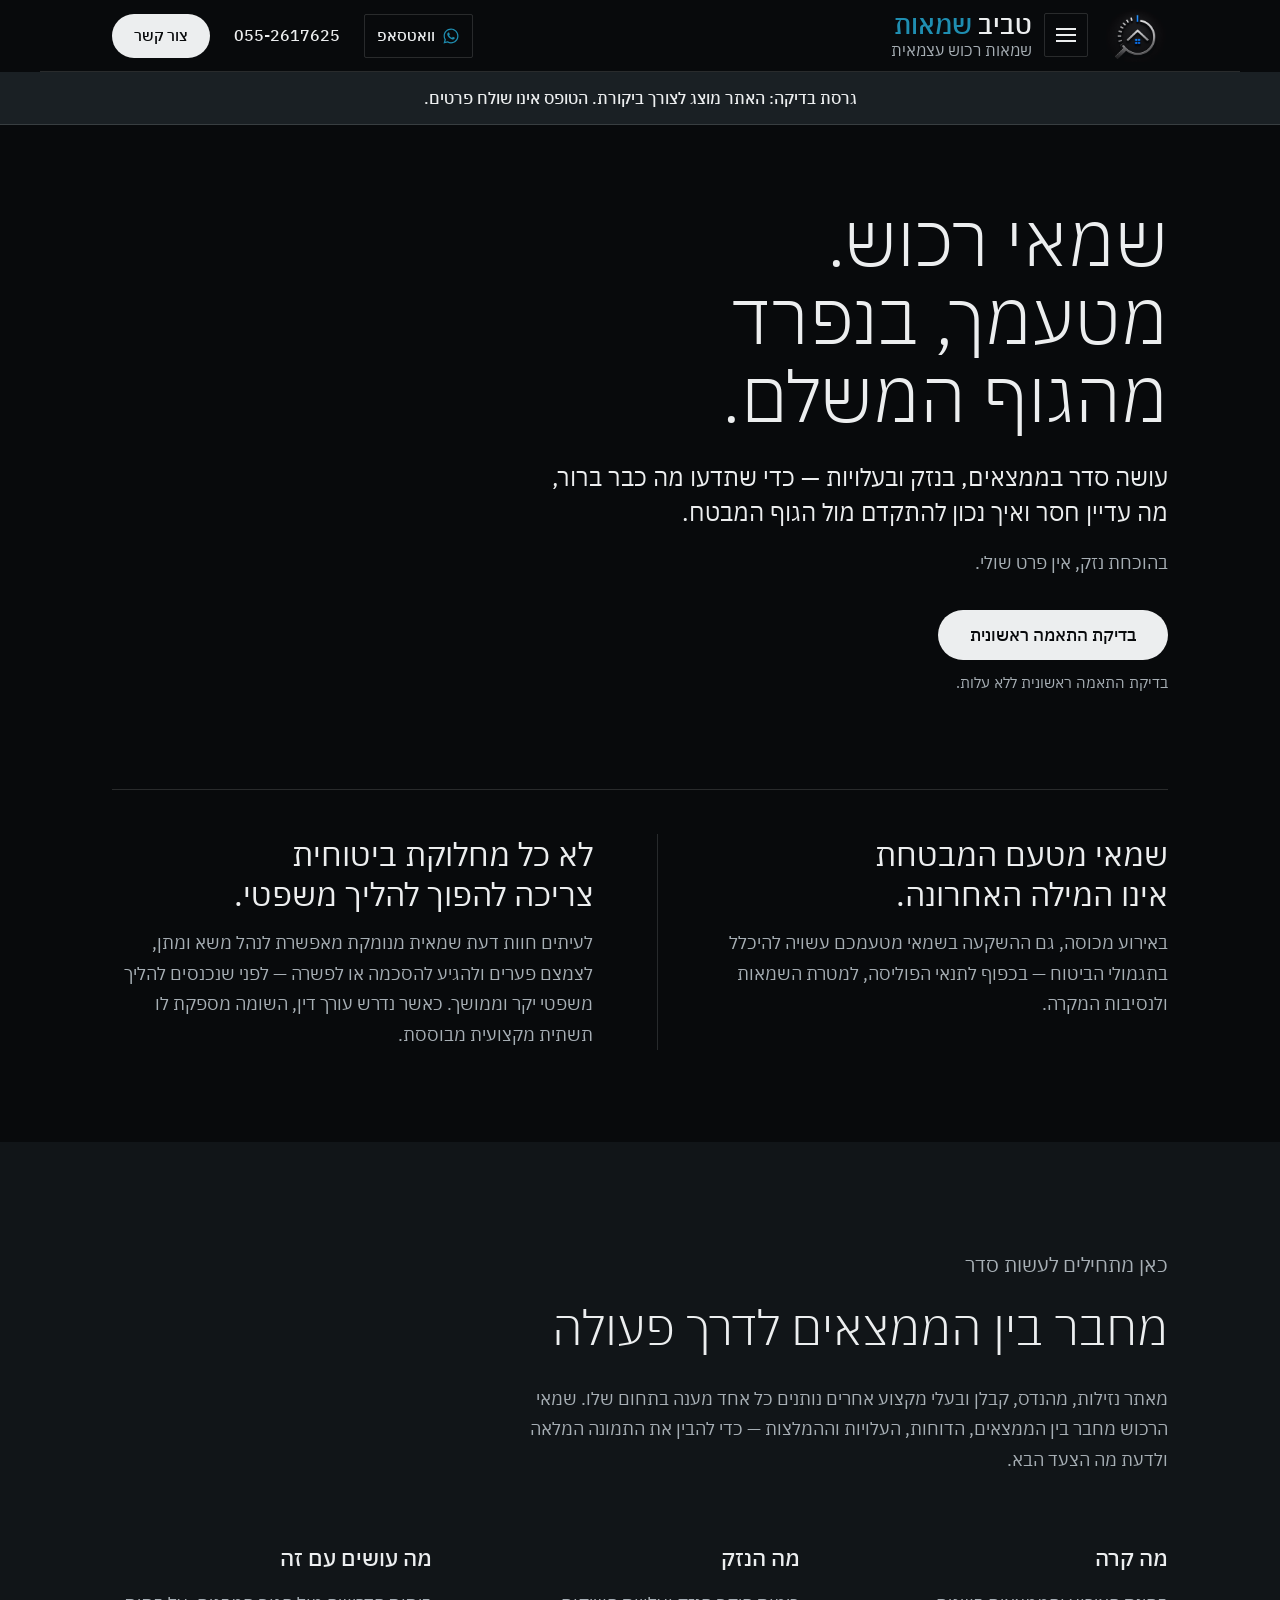
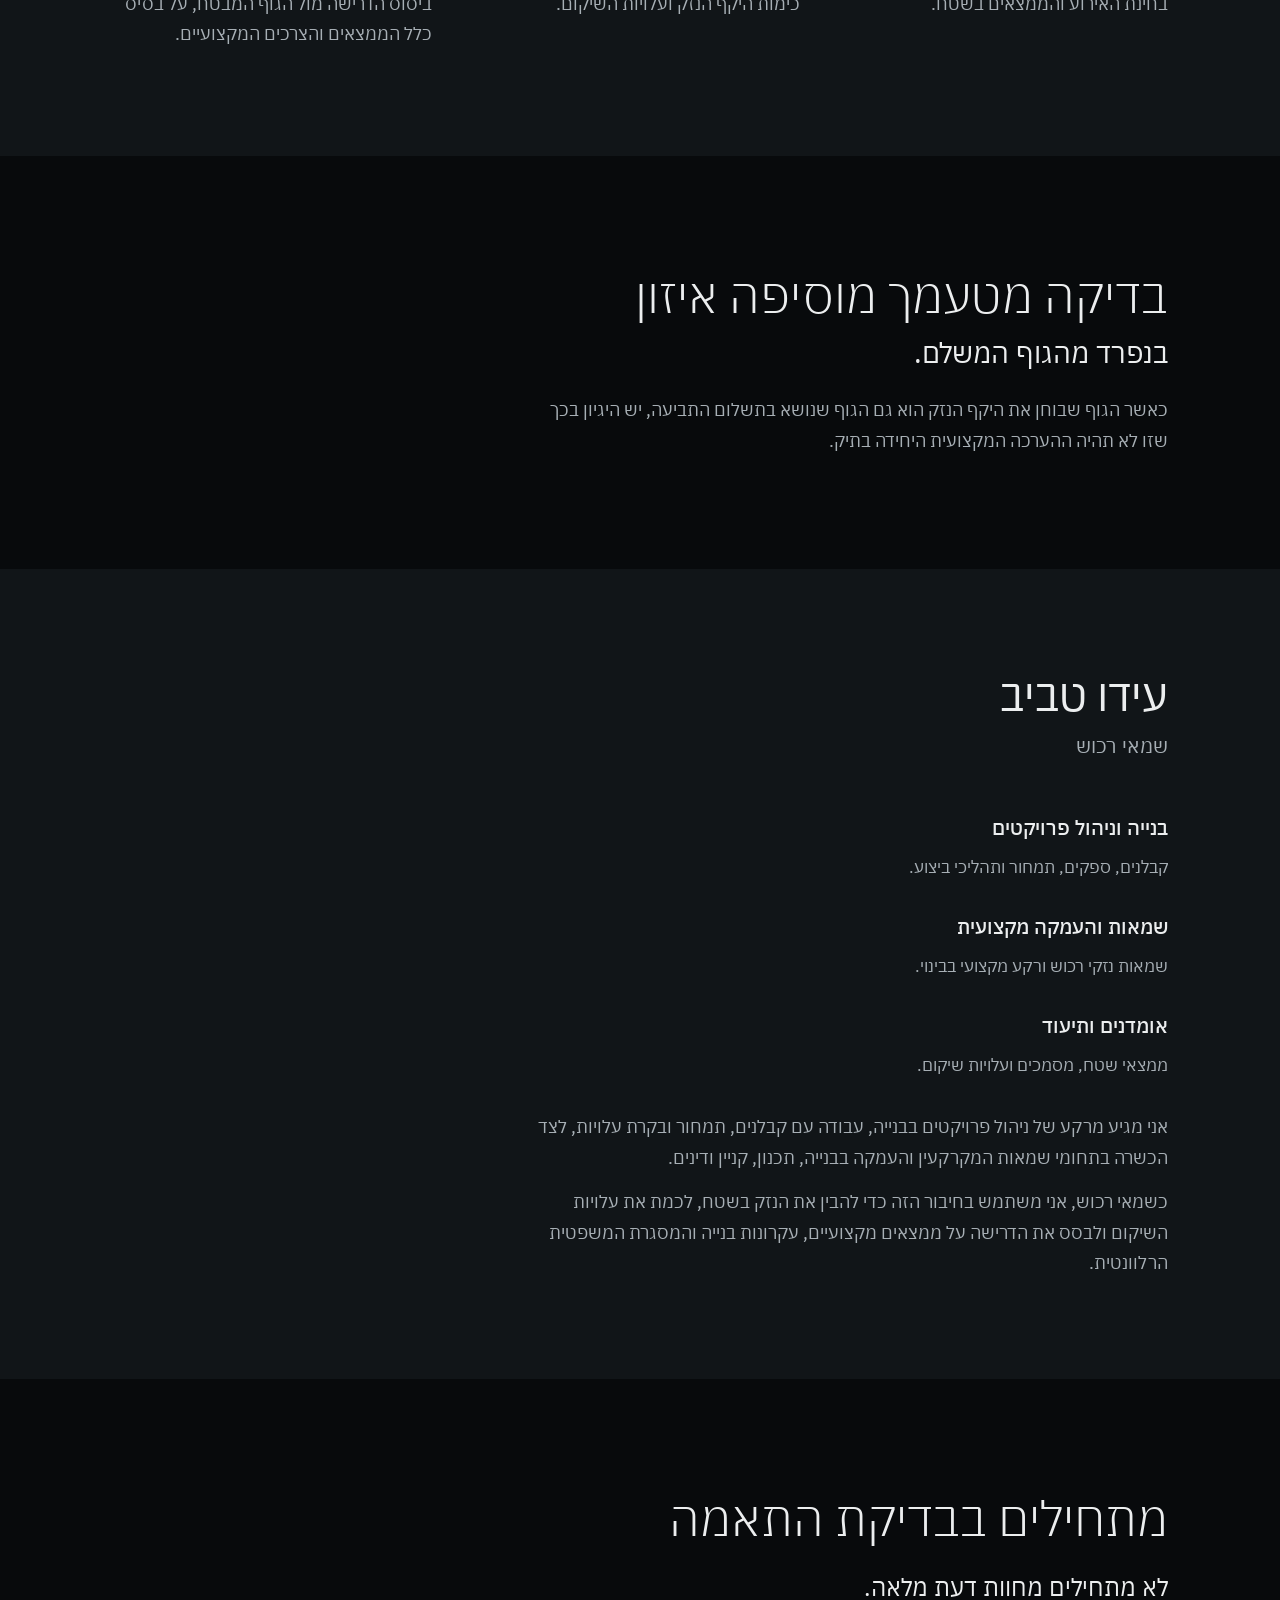
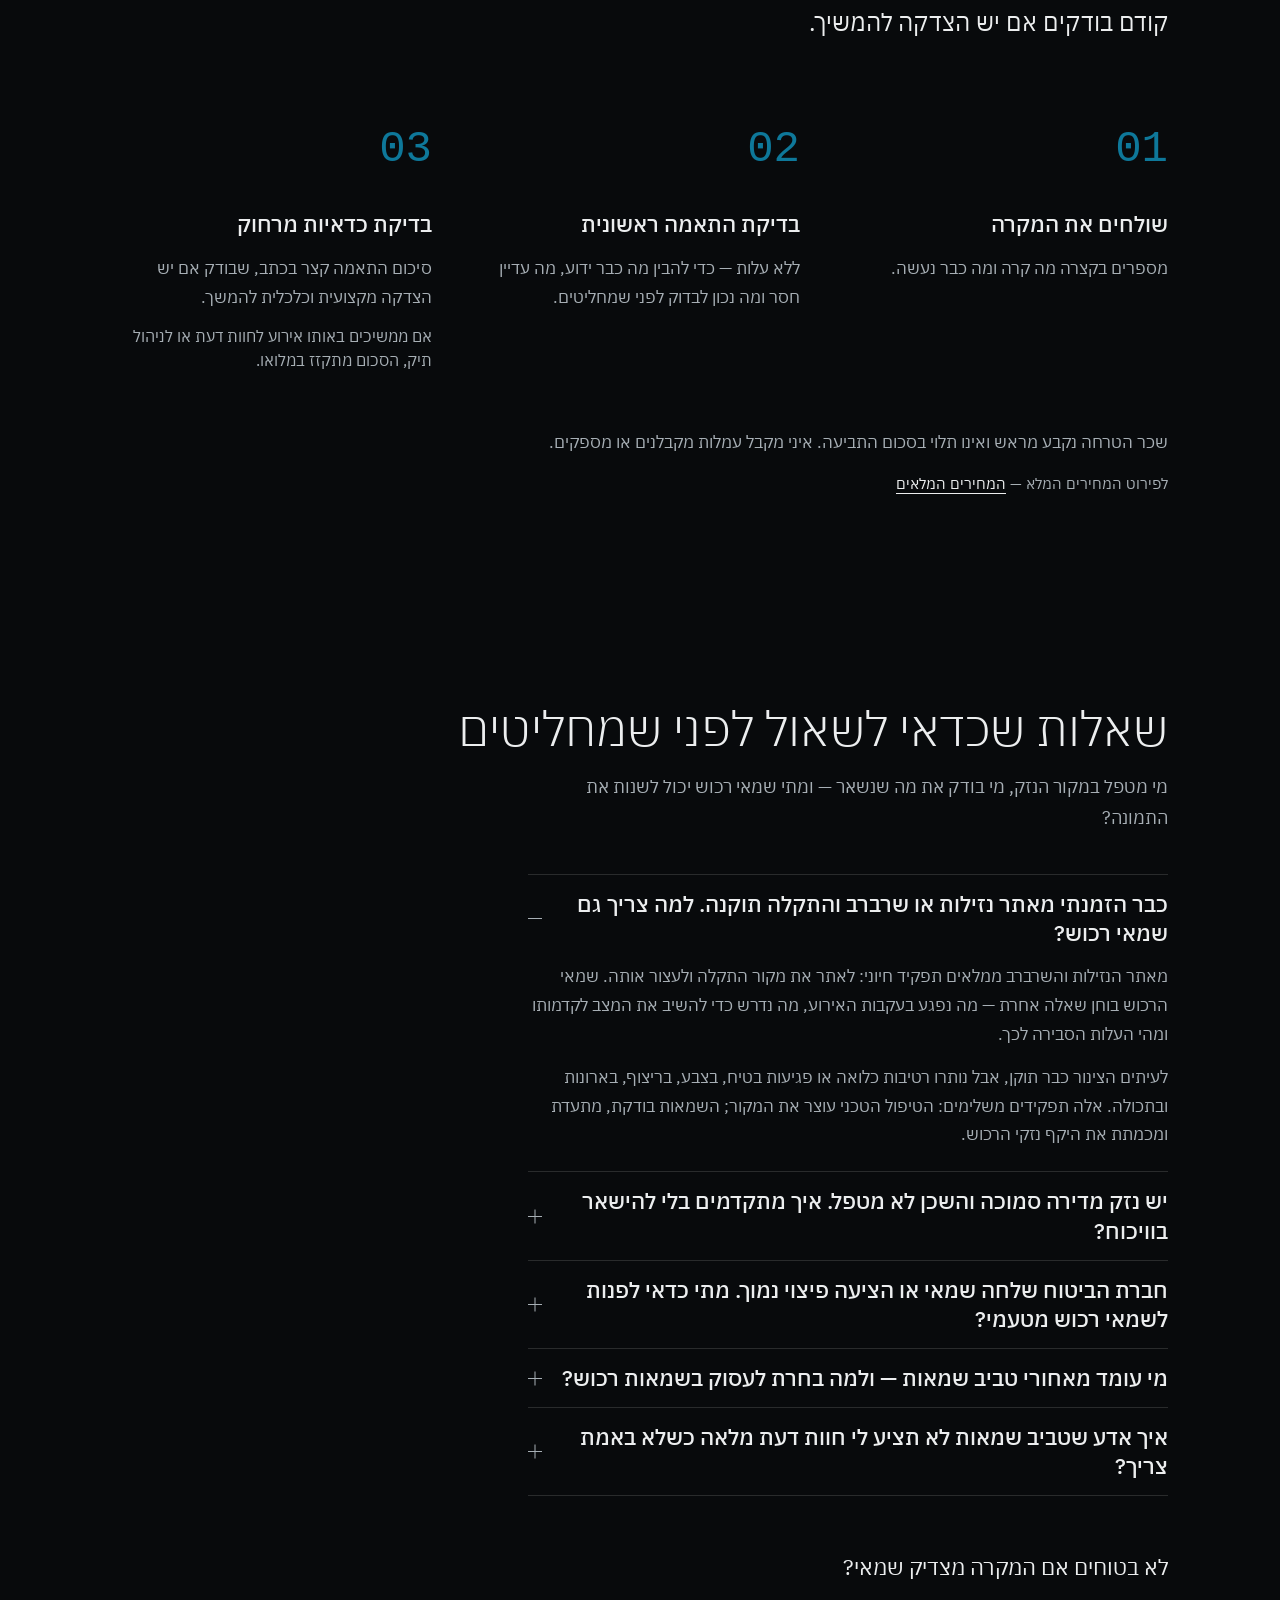
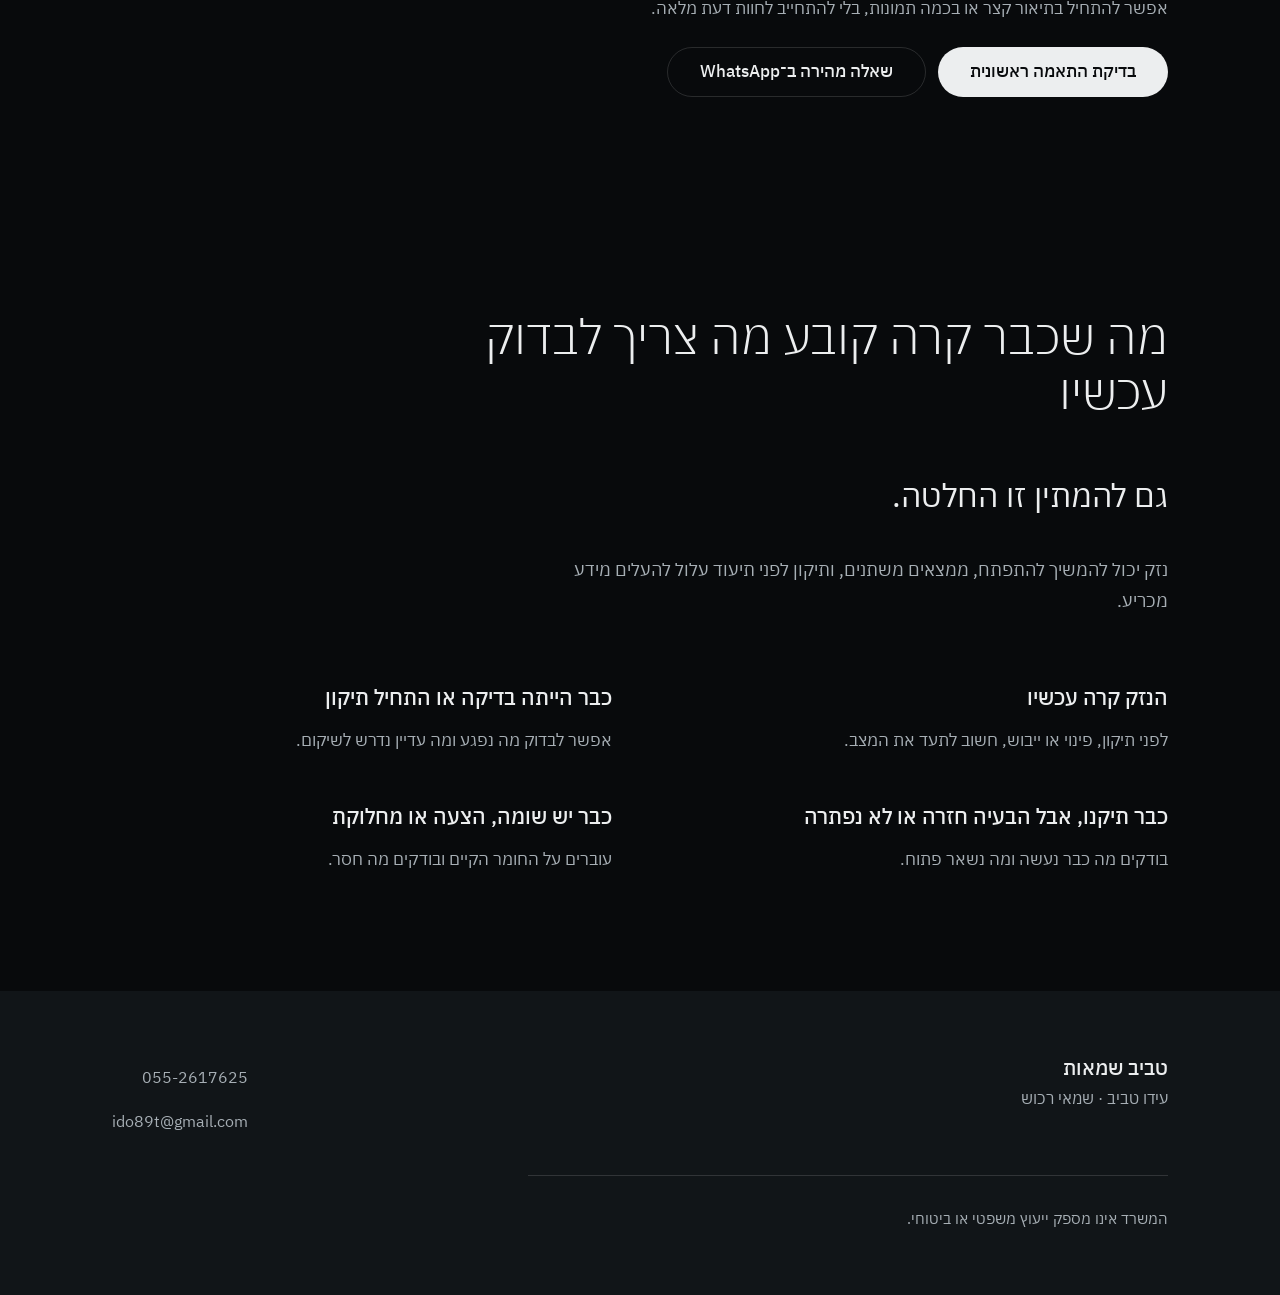
<file: index.html>
<!doctype html>
<html lang="he" dir="rtl">
<head>
  <meta charset="UTF-8">
  <meta name="viewport" content="width=device-width, initial-scale=1.0">
  <meta name="robots" content="noindex, nofollow">
  <title>טביב שמאות — עידו טביב, שמאי רכוש</title>
  <meta name="description" content="שמאי רכוש עצמאי מטעמכם, שעושה סדר בממצאים, בנזק ובעלויות ומסייע להבין מה חסר ומה הצעד הבא. בדיקת התאמה ראשונית ללא עלות.">
  <meta property="og:type" content="website">
  <meta property="og:locale" content="he_IL">
  <meta property="og:site_name" content="טביב שמאות">
  <meta property="og:title" content="טביב שמאות — עידו טביב, שמאי רכוש">
  <meta property="og:description" content="שמאי רכוש עצמאי מטעמכם, שעושה סדר בממצאים, בנזק ובעלויות ומסייע להבין מה חסר ומה הצעד הבא. בדיקת התאמה ראשונית ללא עלות.">
  <meta name="twitter:card" content="summary">

  <link rel="icon" type="image/svg+xml" href="assets/brand/favicon.svg">
  <link rel="icon" type="image/png" sizes="32x32" href="assets/brand/favicon-32.png">
  <link rel="apple-touch-icon" href="assets/brand/apple-touch-icon.png">


  <link rel="preload" href="assets/fonts/IBMPlexSansHebrew-Light.woff2" as="font" type="font/woff2" crossorigin>
  <link rel="preload" href="assets/fonts/IBMPlexSansHebrew-Regular.woff2" as="font" type="font/woff2" crossorigin>
  <link rel="preload" href="assets/fonts/IBMPlexSansHebrew-Medium.woff2" as="font" type="font/woff2" crossorigin>

  <link rel="stylesheet" href="assets/css/tokens.css">
  <link rel="stylesheet" href="assets/css/base.css">
  <link rel="stylesheet" href="assets/css/components.css">
  <link rel="stylesheet" href="assets/css/nav.css">
  <link rel="stylesheet" href="assets/css/s1-hero.css">
  <link rel="stylesheet" href="assets/css/reassure.css">
  <link rel="stylesheet" href="assets/css/s2-role.css">
  <link rel="stylesheet" href="assets/css/s3-independent.css">
  <link rel="stylesheet" href="assets/css/s4-about.css">
  <link rel="stylesheet" href="assets/css/s5-process.css">
  <link rel="stylesheet" href="assets/css/s6-urgency.css">
  <link rel="stylesheet" href="assets/css/footer.css">

  <script type="application/ld+json">
  {
    "@context": "https://schema.org",
    "@type": "ProfessionalService",
    "name": "טביב שמאות",
    "description": "שמאי רכוש עצמאי לבדיקה מטעמכם, בנפרד מהגוף המשלם.",
    "telephone": "+972552617625"
  }
  </script>
</head>
<body>
  <a class="skip" href="#main">דילוג לתוכן</a>

  <header class="site-header" data-header>
    <div class="site-header__inner wrap">
      <div class="site-header__lockup">
        <a class="brand brand--mark" href="/" aria-label="טביב שמאות — לדף הבית">
          <img class="brand__symbol" src="assets/brand/tabib-logo-192.png" alt="" width="192" height="148">
        </a>

        <button class="site-header__burger" type="button" data-menu-toggle
                aria-expanded="false" aria-controls="site-menu"
                aria-label="פתיחת תפריט">
          <span class="site-header__burger-bars" aria-hidden="true"></span>
        </button>

        <a class="brand brand--text" href="/">
          <span class="brand__text">
            <span class="brand__primary">טביב <span class="brand__accent-word">שמאות</span></span>
            <span class="brand__secondary">שמאות רכוש עצמאית</span>
          </span>
        </a>
      </div>

      <div class="site-header__actions">
        <a class="site-header__wa" data-wa-link href="https://wa.me/972552617625" rel="noopener"
           aria-label="פנייה בוואטסאפ לטביב שמאות"><svg class="wa-icon" viewBox="0 0 24 24" aria-hidden="true" focusable="false" width="18" height="18"><path fill="currentColor" d="M12.04 2C6.58 2 2.13 6.45 2.13 11.91c0 1.75.46 3.46 1.32 4.96L2 22l5.25-1.38a9.9 9.9 0 0 0 4.79 1.22h.01c5.46 0 9.91-4.45 9.91-9.91 0-2.65-1.03-5.14-2.9-7.01A9.82 9.82 0 0 0 12.04 2Zm0 18.17h-.01a8.2 8.2 0 0 1-4.19-1.15l-.3-.18-3.12.82.83-3.04-.2-.31a8.19 8.19 0 0 1-1.26-4.4c0-4.54 3.7-8.23 8.25-8.23 2.2 0 4.27.86 5.83 2.41a8.19 8.19 0 0 1 2.41 5.83c0 4.54-3.7 8.25-8.24 8.25Zm4.52-6.16c-.25-.12-1.47-.72-1.69-.81-.23-.08-.39-.12-.56.13-.16.24-.64.8-.79.97-.14.16-.29.18-.54.06-.25-.13-1.05-.39-1.99-1.23-.74-.66-1.23-1.47-1.38-1.72-.14-.25-.01-.38.11-.5.11-.11.25-.29.37-.43.13-.15.17-.25.25-.41.08-.17.04-.31-.02-.44-.06-.12-.56-1.35-.77-1.84-.2-.49-.4-.42-.56-.43h-.47c-.17 0-.43.06-.66.31-.22.25-.86.85-.86 2.07 0 1.21.89 2.39 1.01 2.55.12.17 1.75 2.67 4.23 3.74.59.26 1.05.41 1.41.52.59.19 1.13.16 1.56.1.48-.07 1.47-.6 1.68-1.18.2-.58.2-1.08.15-1.18-.06-.11-.23-.17-.48-.29Z"/></svg><span class="site-header__wa-text">וואטסאפ</span></a>
        <a class="site-header__phone" href="tel:+972552617625" dir="ltr" aria-label="חיוג לטביב שמאות: 055-2617625">055-2617625</a>
        <a class="btn btn--compact" data-cta-location="sticky" href="/check/">צור קשר</a>
      </div>
    </div>

    <nav id="site-menu" class="site-menu" data-menu aria-label="ניווט ראשי" hidden>
      <ul class="site-menu__list wrap">
        <li><a class="site-menu__link" href="/">ראשי</a></li>
        <li><a class="site-menu__link" href="/damage/">נזקי רכוש</a></li>
        <li><a class="site-menu__link" href="/damage/#dmg-process">איך זה עובד</a></li>
        <li><a class="site-menu__link" href="/damage/#pricing">מחירים</a></li>
        <li><a class="site-menu__link" href="/damage/#dmg-faq">שאלות נפוצות</a></li>
        <li><a class="site-menu__link" href="/check/">צור קשר</a></li>
      </ul>
    </nav>
  </header>

  <main id="main">

      <p class="beta-notice beta-notice--page">גרסת בדיקה: האתר מוצג לצורך ביקורת. הטופס אינו שולח פרטים.</p>

    <section id="s1-hero" class="section s1-hero" aria-labelledby="hero-title">
      <div class="wrap s1-hero__inner">
        <div class="s1-hero__content">
          <h1 id="hero-title" class="s1-hero__title">
            <span class="line">שמאי רכוש.</span>
            <span class="line">מטעמך, בנפרד מהגוף&#160;המשלם.</span>
          </h1>

          <p class="s1-hero__lede">עושה סדר בממצאים, בנזק ובעלויות — כדי שתדעו מה כבר ברור, מה עדיין חסר ואיך נכון להתקדם מול הגוף המבטח.</p>

          <div class="s1-hero__optional">
            <p>בהוכחת נזק, אין פרט שולי.</p>
          </div>

          <a class="btn" data-cta-location="hero" href="/check/">בדיקת התאמה ראשונית</a>

          <p class="s1-hero__reassurance">בדיקת התאמה ראשונית ללא עלות.</p>
        </div>

      </div>
    </section>

    <div class="section reassure">
      <div class="wrap">
        <div class="reassure__grid">
          <div class="reassure__item" data-reassure-id="private_appraiser_reimbursement">
            <h2 class="reassure__head">שמאי מטעם המבטחת אינו המילה האחרונה.</h2>
            <p class="reassure__body">באירוע מכוסה, גם ההשקעה בשמאי מטעמכם עשויה להיכלל בתגמולי הביטוח — בכפוף לתנאי הפוליסה, למטרת השמאות ולנסיבות המקרה.</p>
          </div>
          <div class="reassure__item" data-reassure-id="avoid_legal_escalation">
            <h2 class="reassure__head">לא כל מחלוקת ביטוחית צריכה להפוך להליך משפטי.</h2>
            <p class="reassure__body">לעיתים חוות דעת שמאית מנומקת מאפשרת לנהל משא ומתן, לצמצם פערים ולהגיע להסכמה או לפשרה — לפני שנכנסים להליך משפטי יקר וממושך. כאשר נדרש עורך דין, השומה מספקת לו תשתית מקצועית מבוססת.</p>
          </div>
        </div>
      </div>
    </div>

    <section id="s2-role" class="section s2-role" aria-labelledby="role-title">
      <div class="wrap">
        <p class="s2-role__marker">כאן מתחילים לעשות סדר</p>

        <h2 id="role-title" class="s2-role__title" data-reveal>מחבר בין הממצאים לדרך פעולה</h2>

        <p class="s2-role__body">מאתר נזילות, מהנדס, קבלן ובעלי מקצוע אחרים נותנים כל אחד מענה בתחום שלו. שמאי הרכוש מחבר בין הממצאים, הדוחות, העלויות וההמלצות — כדי להבין את התמונה המלאה ולדעת מה הצעד הבא.</p>

        <div class="s2-role__grid" data-reveal>
          <div class="s2-role__item">
            <h3 class="s2-role__item-title">מה קרה</h3>
            <p class="s2-role__item-desc">בחינת האירוע והממצאים בשטח.</p>
          </div>
          <div class="s2-role__item">
            <h3 class="s2-role__item-title">מה הנזק</h3>
            <p class="s2-role__item-desc">כימות היקף הנזק ועלויות השיקום.</p>
          </div>
          <div class="s2-role__item">
            <h3 class="s2-role__item-title">מה עושים עם זה</h3>
            <p class="s2-role__item-desc">ביסוס הדרישה מול הגוף המבטח, על בסיס כלל הממצאים והצרכים המקצועיים.</p>
          </div>
        </div>
      </div>
    </section>

    <section id="s3-independent" class="section s3-independent" aria-labelledby="independent-title">
      <div class="wrap s3-independent__inner">
        <div class="s3-independent__content">
          <h2 id="independent-title" class="s3-independent__title" data-reveal>בדיקה מטעמך מוסיפה איזון</h2>

          <p class="s3-independent__statement">בנפרד מהגוף המשלם.</p>

          <p class="s3-independent__body">כאשר הגוף שבוחן את היקף הנזק הוא גם הגוף שנושא בתשלום התביעה, יש היגיון בכך שזו לא תהיה ההערכה המקצועית היחידה בתיק.</p>
        </div>

      </div>
    </section>

    <section id="s4-about" class="section s4-about" aria-labelledby="about-title">
      <div class="wrap s4-about__inner">
        <div class="s4-about__content">
          <h2 id="about-title" class="s4-about__name" data-reveal>עידו טביב</h2>
          <p class="s4-about__role">שמאי רכוש</p>

          <div class="s4-about__proof" data-reveal>
            <div class="s4-about__proof-item">
              <h3 class="s4-about__proof-title">בנייה וניהול פרויקטים</h3>
              <p class="s4-about__proof-desc">קבלנים, ספקים, תמחור ותהליכי ביצוע.</p>
            </div>
            <div class="s4-about__proof-item">
              <h3 class="s4-about__proof-title">שמאות והעמקה מקצועית</h3>
              <p class="s4-about__proof-desc">שמאות נזקי רכוש ורקע מקצועי בבינוי.</p>
            </div>
            <div class="s4-about__proof-item">
              <h3 class="s4-about__proof-title">אומדנים ותיעוד</h3>
              <p class="s4-about__proof-desc">ממצאי שטח, מסמכים ועלויות שיקום.</p>
            </div>
          </div>

          <div class="s4-about__reading">
            <p>אני מגיע מרקע של ניהול פרויקטים בבנייה, עבודה עם קבלנים, תמחור ובקרת עלויות, לצד הכשרה בתחומי שמאות המקרקעין והעמקה בבנייה, תכנון, קניין ודינים.</p>
            <p>כשמאי רכוש, אני משתמש בחיבור הזה כדי להבין את הנזק בשטח, לכמת את עלויות השיקום ולבסס את הדרישה על ממצאים מקצועיים, עקרונות בנייה והמסגרת המשפטית הרלוונטית.</p>
          </div>
        </div>

      </div>
    </section>

    <section id="s5-process" class="section s5-process" aria-labelledby="process-title">
      <div class="wrap">
        <h2 id="process-title" class="s5-process__title" data-reveal>מתחילים בבדיקת התאמה</h2>

        <p class="s5-process__lede">
          <span class="line">לא מתחילים מחוות דעת מלאה.</span>
          <span class="line">קודם בודקים אם יש הצדקה להמשיך.</span>
        </p>

        <div class="s5-process__steps" data-reveal>
          <div class="s5-process__step">
            <p class="s5-process__number">01</p>
            <h3 class="s5-process__step-title">שולחים את המקרה</h3>
            <p class="s5-process__step-desc">מספרים בקצרה מה קרה ומה כבר נעשה.</p>
          </div>

          <div class="s5-process__step">
            <p class="s5-process__number">02</p>
            <h3 class="s5-process__step-title">בדיקת התאמה ראשונית</h3>
            <p class="s5-process__step-desc">ללא עלות — כדי להבין מה כבר ידוע, מה עדיין חסר ומה נכון לבדוק לפני שמחליטים.</p>
          </div>

          <div class="s5-process__step">
            <p class="s5-process__number">03</p>
            <h3 class="s5-process__step-title">בדיקת כדאיות מרחוק</h3>
            <p class="s5-process__step-desc">סיכום התאמה קצר בכתב, שבודק אם יש הצדקה מקצועית וכלכלית להמשך.</p>
            <p class="s5-process__reassurance">אם ממשיכים באותו אירוע לחוות דעת או לניהול תיק, הסכום מתקזז במלואו.</p>
          </div>
        </div>

        <p class="s5-process__model">שכר הטרחה נקבע מראש ואינו תלוי בסכום התביעה. איני מקבל עמלות מקבלנים או מספקים.</p>

        <p class="s5-process__pricing-link">לפירוט המחירים המלא — <a href="/damage/#pricing">המחירים המלאים</a></p>
      </div>
    </section>

    <section id="home-faq" class="section dmg-faq" aria-labelledby="home-faq-title">
      <div class="wrap">
        <h2 id="home-faq-title" class="dmg-faq__title" data-reveal>שאלות שכדאי לשאול לפני שמחליטים</h2>
        <p class="dmg-faq__intro" data-reveal>מי מטפל במקור הנזק, מי בודק את מה שנשאר — ומתי שמאי רכוש יכול לשנות את התמונה?</p>

        <div class="dmg-faq__list" data-reveal>
          <details class="accordion" data-faq-item data-faq-id="repair_vs_appraisal" open>
            <summary class="accordion__summary">
              <span class="accordion__label">כבר הזמנתי מאתר נזילות או שרברב והתקלה תוקנה. למה צריך גם שמאי רכוש?</span>
              <span class="accordion__marker" aria-hidden="true"></span>
            </summary>
            <div class="accordion__panel">
              <p class="dmg-faq__a">מאתר הנזילות והשרברב ממלאים תפקיד חיוני: לאתר את מקור התקלה ולעצור אותה. שמאי הרכוש בוחן שאלה אחרת — מה נפגע בעקבות האירוע, מה נדרש כדי להשיב את המצב לקדמותו ומהי העלות הסבירה לכך.</p>
              <p class="dmg-faq__a">לעיתים הצינור כבר תוקן, אבל נותרו רטיבות כלואה או פגיעות בטיח, בצבע, בריצוף, בארונות ובתכולה. אלה תפקידים משלימים: הטיפול הטכני עוצר את המקור; השמאות בודקת, מתעדת ומכמתת את היקף נזקי הרכוש.</p>
            </div>
          </details>

          <details class="accordion" data-faq-item data-faq-id="neighbor_damage_documentation">
            <summary class="accordion__summary">
              <span class="accordion__label">יש נזק מדירה סמוכה והשכן לא מטפל. איך מתקדמים בלי להישאר בוויכוח?</span>
              <span class="accordion__marker" aria-hidden="true"></span>
            </summary>
            <div class="accordion__panel">
              <p class="dmg-faq__a">לא מתחילים מהאשמה — מתחילים מעובדות ומתיעוד. לפי הצורך, בעל מקצוע טכני מאתר את מקור הכשל; שמאי הרכוש מתעד את הנזק בדירה, מעריך את היקף השיקום ומרכז בסיס מקצועי לדרישה.</p>
              <p class="dmg-faq__a">התקנון המצוי מאפשר לבעל דירה לדרוש תיקון כאשר אי־ביצועו עלול לפגוע בדירתו. אם המחלוקת נמשכת, חוות דעת שמאית יכולה לתמוך בפנייה מסודרת, במשא ומתן ובהליך מתאים בליווי משפטי. היא אינה מחליפה ייעוץ משפטי — היא נותנת למחלוקת בסיס מקצועי במקום ויכוח בלבד.</p>
            </div>
          </details>

          <details class="accordion" data-faq-item data-faq-id="independent_insurance_review">
            <summary class="accordion__summary">
              <span class="accordion__label">חברת הביטוח שלחה שמאי או הציעה פיצוי נמוך. מתי כדאי לפנות לשמאי רכוש מטעמי?</span>
              <span class="accordion__marker" aria-hidden="true"></span>
            </summary>
            <div class="accordion__panel">
              <p class="dmg-faq__a">לא כל הצעה מצדיקה חוות דעת נגדית. בדיקה עצמאית נעשית רלוונטית כאשר קיים חשש שפריטי נזק לא תועדו, שהיקף השיקום אינו מלא, שקיימת מחלוקת לגבי העלויות או שהדחייה אינה מתיישבת לכאורה עם הממצאים ותנאי הפוליסה.</p>
              <p class="dmg-faq__a">לשמאי מטעם המבטחת ולשמאי מטעמכם יש מסגרות מינוי שונות. שמאי מטעמכם מספק לכם בסיס מקצועי עצמאי: תיעוד, אומדן מנומק והצגה מסודרת של הפערים. המטרה אינה לייצר עימות — אלא לוודא שההחלטה מתקבלת על בסיס תמונה מלאה.</p>
            </div>
          </details>

          <details class="accordion" data-faq-item data-faq-id="founder_purpose_and_balance">
            <summary class="accordion__summary">
              <span class="accordion__label">מי עומד מאחורי טביב שמאות — ולמה בחרת לעסוק בשמאות רכוש?</span>
              <span class="accordion__marker" aria-hidden="true"></span>
            </summary>
            <div class="accordion__panel">
              <p class="dmg-faq__a">אני עידו טביב. לאחר שנים של ניהול פרויקטים, נדל״ן ותפעול נכסים, בחרתי לעסוק בשמאות רכוש כי זה התחום שבו ניסיון מעשי מתחבר לאחריות כלפי אנשים דווקא ברגע של חוסר ודאות.</p>
              <p class="dmg-faq__a">בעיניי, שמאות אינה רק חישוב עלויות. כשבית או רכוש נפגעים, נפגעות גם תחושת הביטחון והיכולת להבין מה צריך לקרות עכשיו. סביב האירוע פועלים בעלי מקצוע שונים, ולכל אחד תפקיד חשוב. תפקיד השמאי הוא לחבר את הממצאים לתמונה מקצועית אחת ולכמת במספרים מה נפגע ומה נדרש לשיקום.</p>
              <p class="dmg-faq__a">החזון של טביב שמאות הוא לעזור לאדם או למשפחה לצאת מאירוע הנזק עם תיעוד ברור והערכה נאמנה — כך ששום רכיב מהותי לא יישמט מהתמונה. מבחינתי, זו המשמעות של איזון אינטרסים: לתת לנזק ביטוי מקצועי, כדי שההחלטות יתקבלו על בסיס עובדות ולא רק על בסיס יחסי הכוחות בין הצדדים.</p>
            </div>
          </details>

          <details class="accordion" data-faq-item data-faq-id="suitability_before_full_report">
            <summary class="accordion__summary">
              <span class="accordion__label">איך אדע שטביב שמאות לא תציע לי חוות דעת מלאה כשלא באמת צריך?</span>
              <span class="accordion__marker" aria-hidden="true"></span>
            </summary>
            <div class="accordion__panel">
              <p class="dmg-faq__a">בטביב שמאות מתחילים בבדיקת התאמה ראשונית ללא עלות. המטרה היא להבין אם קיים צורך מקצועי שמצדיק המשך — ולא למכור חוות דעת באופן אוטומטי.</p>
              <p class="dmg-faq__a">לא כל מקרה דורש דו״ח מלא. אם אין הצדקה להתקדם, הדבר ייאמר בצורה ברורה. אם מומלץ להמשיך, תקבלו מראש הסבר על מטרת הבדיקה, היקף העבודה, התוצר והעלות. שכר הטרחה נקבע מראש ואינו נגזר כאחוז מהפיצוי.</p>
            </div>
          </details>
        </div>

        <div class="dmg-faq__close" data-reveal>
          <h3 class="dmg-faq__close-title">לא בטוחים אם המקרה מצדיק שמאי?</h3>
          <p class="dmg-faq__close-body">אפשר להתחיל בתיאור קצר או בכמה תמונות, בלי להתחייב לחוות דעת מלאה.</p>
          <div class="dmg-faq__close-actions">
            <a class="btn" data-cta-location="closing" data-ui-location="faq" href="/check/">בדיקת התאמה ראשונית</a>
            <a class="btn btn--quiet dmg-faq__wa" data-wa-link data-ui-location="faq"
               href="https://wa.me/972552617625" rel="noopener"
               aria-label="שאלה מהירה ב־WhatsApp">שאלה מהירה ב־WhatsApp</a>
          </div>
        </div>
      </div>
    </section>

    <section id="s6-urgency" class="section s6-urgency" aria-labelledby="urgency-title">
      <div class="wrap s6-urgency__top">
        <div class="s6-urgency__intro">
          <h2 id="urgency-title" class="s6-urgency__title" data-reveal>מה שכבר קרה קובע מה צריך לבדוק עכשיו</h2>

          <p class="s6-urgency__spatial" data-reveal>גם להמתין זו החלטה.</p>

          <p class="s6-urgency__body">נזק יכול להמשיך להתפתח, ממצאים משתנים, ותיקון לפני תיעוד עלול להעלים מידע מכריע.</p>
        </div>

      </div>

      <div class="wrap s6-urgency__bottom">
        <div class="s6-urgency__states" data-reveal>
          <div class="s6-urgency__state">
            <h3 class="s6-urgency__state-title">הנזק קרה עכשיו</h3>
            <p class="s6-urgency__state-desc">לפני תיקון, פינוי או ייבוש, חשוב לתעד את המצב.</p>
          </div>

          <div class="s6-urgency__state">
            <h3 class="s6-urgency__state-title">כבר הייתה בדיקה או התחיל תיקון</h3>
            <p class="s6-urgency__state-desc">אפשר לבדוק מה נפגע ומה עדיין נדרש לשיקום.</p>
          </div>

          <div class="s6-urgency__state">
            <h3 class="s6-urgency__state-title">כבר תיקנו, אבל הבעיה חזרה או לא נפתרה</h3>
            <p class="s6-urgency__state-desc">בודקים מה כבר נעשה ומה נשאר פתוח.</p>
          </div>

          <div class="s6-urgency__state">
            <h3 class="s6-urgency__state-title">כבר יש שומה, הצעה או מחלוקת</h3>
            <p class="s6-urgency__state-desc">עוברים על החומר הקיים ובודקים מה חסר.</p>
          </div>
        </div>

      </div>
    </section>

  </main>

  <footer class="site-footer">
    <div class="wrap site-footer__inner">
      <div class="site-footer__top">
        <div class="site-footer__identity">
          <p class="site-footer__brand">טביב שמאות</p>
          <p class="site-footer__role">עידו טביב · שמאי רכוש</p>
        </div>

        <div class="site-footer__contact">
          <a class="site-footer__phone" href="tel:+972552617625" dir="ltr">055-2617625</a>
          <a class="site-footer__email" href="mailto:ido89t@gmail.com" dir="ltr">ido89t@gmail.com</a>
        </div>
      </div>

      <p class="site-footer__disclaimer">המשרד אינו מספק ייעוץ משפטי או ביטוחי.</p>

    </div>
  </footer>

  <script src="assets/js/attribution.js"></script>
  <script src="assets/js/intake-config.js"></script>
  <script src="assets/js/main.js"></script>
</body>
</html>
</file>
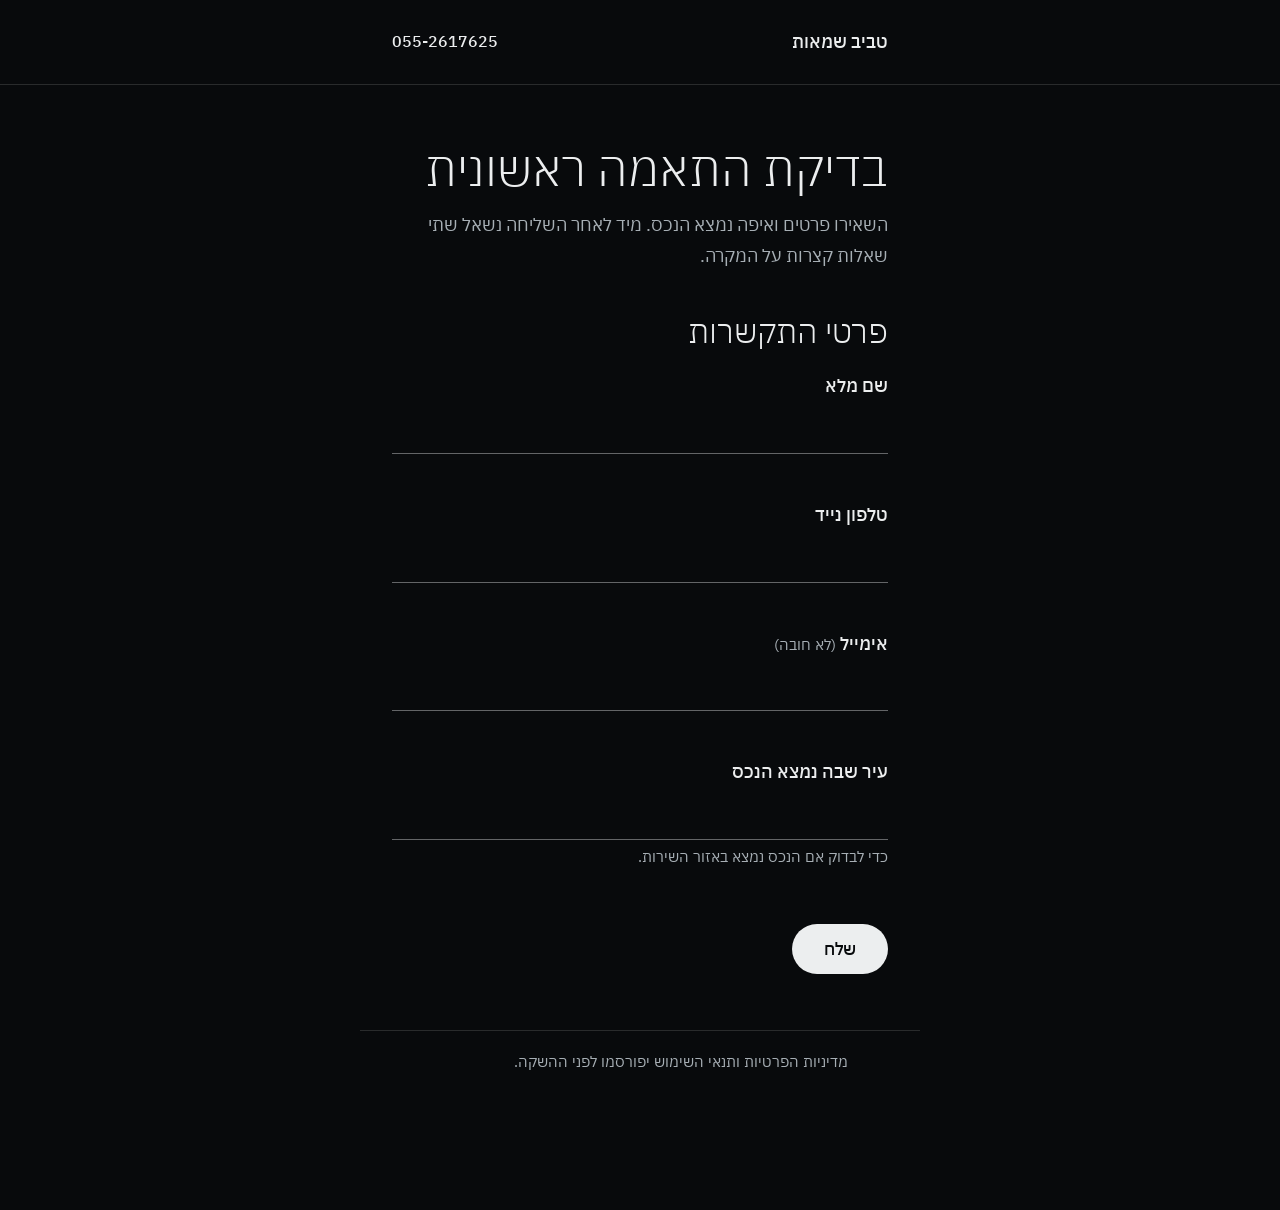
<file: check/index.html>
<!doctype html>
<html lang="he" dir="rtl">
<head>
  <meta charset="UTF-8">
  <meta name="viewport" content="width=device-width, initial-scale=1.0">
  <meta name="robots" content="noindex, nofollow">
  <title>לעשות סדר במקרה — בדיקת התאמה ראשונית | טביב שמאות</title>
  <meta name="description" content="בדיקת התאמה ראשונית ללא עלות, כדי להבין מה כבר ידוע, מה עדיין חסר ומה נכון לעשות עכשיו.">

  <link rel="icon" type="image/svg+xml" href="../assets/brand/favicon.svg">
  <link rel="icon" type="image/png" sizes="32x32" href="../assets/brand/favicon-32.png">
  <link rel="apple-touch-icon" href="../assets/brand/apple-touch-icon.png">

  <link rel="stylesheet" href="../assets/css/tokens.css">
  <link rel="stylesheet" href="../assets/css/base.css">
  <link rel="stylesheet" href="../assets/css/components.css">
  <link rel="stylesheet" href="../assets/css/intake.css">
</head>
<body>
  <a class="skip" href="#main">דילוג לתוכן</a>

  <header class="intake-header">
    <div class="intake-header__in">
      <a class="intake-header__brand" href="/">טביב שמאות</a>
      <a class="intake-header__phone" href="tel:+972552617625" dir="ltr" aria-label="חיוג לטביב שמאות: 055-2617625">055-2617625</a>
    </div>
  </header>


  <main id="main" class="intake-main">

    <div class="intake-fallback" data-intake-fallback>
      <h1 class="intake-fallback__title">לא ניתן לטעון את הבדיקה המקוונת כרגע</h1>
      <p class="intake-fallback__body">אפשר ליצור קשר ישירות ולהמשיך משם.</p>
      <div class="intake-fallback__actions">
        <a class="btn intake-success__wa" data-fallback-whatsapp href="https://wa.me/972552617625" rel="noopener"
           aria-label="פנייה בוואטסאפ">
          <svg class="wa-icon" viewBox="0 0 24 24" aria-hidden="true" focusable="false" width="20" height="20">
            <path fill="currentColor" d="M12.04 2C6.58 2 2.13 6.45 2.13 11.91c0 1.75.46 3.46 1.32 4.96L2 22l5.25-1.38a9.9 9.9 0 0 0 4.79 1.22h.01c5.46 0 9.91-4.45 9.91-9.91 0-2.65-1.03-5.14-2.9-7.01A9.82 9.82 0 0 0 12.04 2Zm0 18.17h-.01a8.2 8.2 0 0 1-4.19-1.15l-.3-.18-3.12.82.83-3.04-.2-.31a8.19 8.19 0 0 1-1.26-4.4c0-4.54 3.7-8.23 8.25-8.23 2.2 0 4.27.86 5.83 2.41a8.19 8.19 0 0 1 2.41 5.83c0 4.54-3.7 8.25-8.24 8.25Zm4.52-6.16c-.25-.12-1.47-.72-1.69-.81-.23-.08-.39-.12-.56.13-.16.24-.64.8-.79.97-.14.16-.29.18-.54.06-.25-.13-1.05-.39-1.99-1.23-.74-.66-1.23-1.47-1.38-1.72-.14-.25-.01-.38.11-.5.11-.11.25-.29.37-.43.13-.15.17-.25.25-.41.08-.17.04-.31-.02-.44-.06-.12-.56-1.35-.77-1.84-.2-.49-.4-.42-.56-.43h-.47c-.17 0-.43.06-.66.31-.22.25-.86.85-.86 2.07 0 1.21.89 2.39 1.01 2.55.12.17 1.75 2.67 4.23 3.74.59.26 1.05.41 1.41.52.59.19 1.13.16 1.56.1.48-.07 1.47-.6 1.68-1.18.2-.58.2-1.08.15-1.18-.06-.11-.23-.17-.48-.29Z"/>
          </svg>
          <span>פנייה בוואטסאפ</span>
        </a>
        <a class="btn btn--quiet" href="tel:+972552617625" dir="ltr">055-2617625</a>
      </div>
    </div>

    <div class="intake-app" data-intake-app hidden>

      <p class="intake-escape" data-escape hidden>
        <a class="intake-link intake-escape__wa" data-wa-link href="https://wa.me/972552617625" rel="noopener">
          <svg class="wa-icon" viewBox="0 0 24 24" aria-hidden="true" focusable="false" width="18" height="18">
            <path fill="currentColor" d="M12.04 2C6.58 2 2.13 6.45 2.13 11.91c0 1.75.46 3.46 1.32 4.96L2 22l5.25-1.38a9.9 9.9 0 0 0 4.79 1.22h.01c5.46 0 9.91-4.45 9.91-9.91 0-2.65-1.03-5.14-2.9-7.01A9.82 9.82 0 0 0 12.04 2Zm0 18.17h-.01a8.2 8.2 0 0 1-4.19-1.15l-.3-.18-3.12.82.83-3.04-.2-.31a8.19 8.19 0 0 1-1.26-4.4c0-4.54 3.7-8.23 8.25-8.23 2.2 0 4.27.86 5.83 2.41a8.19 8.19 0 0 1 2.41 5.83c0 4.54-3.7 8.25-8.24 8.25Zm4.52-6.16c-.25-.12-1.47-.72-1.69-.81-.23-.08-.39-.12-.56.13-.16.24-.64.8-.79.97-.14.16-.29.18-.54.06-.25-.13-1.05-.39-1.99-1.23-.74-.66-1.23-1.47-1.38-1.72-.14-.25-.01-.38.11-.5.11-.11.25-.29.37-.43.13-.15.17-.25.25-.41.08-.17.04-.31-.02-.44-.06-.12-.56-1.35-.77-1.84-.2-.49-.4-.42-.56-.43h-.47c-.17 0-.43.06-.66.31-.22.25-.86.85-.86 2.07 0 1.21.89 2.39 1.01 2.55.12.17 1.75 2.67 4.23 3.74.59.26 1.05.41 1.41.52.59.19 1.13.16 1.56.1.48-.07 1.47-.6 1.68-1.18.2-.58.2-1.08.15-1.18-.06-.11-.23-.17-.48-.29Z"/>
          </svg>
          <span>מעדיפים לכתוב? אפשר להמשיך ב־WhatsApp</span>
        </a>
      </p>

      <form class="intake-form" data-intake-form novalidate>

        <h1 class="intake-form__title">בדיקת התאמה ראשונית</h1>
        <p class="intake-form__lede">השאירו פרטים ואיפה נמצא הנכס. מיד לאחר השליחה נשאל שתי שאלות קצרות על המקרה.</p>

        <section class="intake-step" data-step="contact">
          <h2 class="intake-step__title" tabindex="-1">פרטי התקשרות</h2>

          <div class="intake-field">
            <label class="intake-field__label" for="full_name">שם מלא</label>
            <input class="intake-field__input" type="text" id="full_name" name="full_name" autocomplete="name" required aria-required="true" aria-describedby="full_name-error">
            <p class="intake-field__error" id="full_name-error" role="alert"></p>
          </div>

          <div class="intake-field">
            <label class="intake-field__label" for="phone_raw">טלפון נייד</label>
            <input class="intake-field__input" type="tel" id="phone_raw" name="phone_raw" autocomplete="tel" inputmode="tel" dir="ltr" required aria-required="true" aria-describedby="phone_raw-error">
            <p class="intake-field__error" id="phone_raw-error" role="alert"></p>
          </div>

          <div class="intake-field">
            <label class="intake-field__label" for="email">אימייל <span class="intake-field__optional">(לא חובה)</span></label>
            <input class="intake-field__input" type="email" id="email" name="email" autocomplete="email" inputmode="email" dir="ltr" aria-describedby="email-error">
            <p class="intake-field__error" id="email-error" role="alert"></p>
          </div>

          <div class="intake-field">
            <label class="intake-field__label" for="property_city">עיר שבה נמצא הנכס</label>
            <input class="intake-field__input" type="text" id="property_city" name="property_city" autocomplete="address-level2" required aria-required="true" aria-describedby="property_city-hint property_city-error">
            <p class="intake-field__hint" id="property_city-hint">כדי לבדוק אם הנכס נמצא באזור השירות.</p>
            <p class="intake-field__error" id="property_city-error" role="alert"></p>
          </div>

          <p class="intake-autosave" role="status" aria-live="polite" data-autosave-status hidden></p>

          <div class="intake-submit-error" role="alert" data-submit-error tabindex="-1" hidden>
            <button type="button" class="btn" data-action="retry-submit">לנסות שוב</button>
            <p class="intake-submit-error__fallback" data-submit-fallback hidden>אפשר גם להתקשר: <a href="tel:+972552617625" dir="ltr">055-2617625</a></p>
          </div>

          <div class="intake-step__nav">
            <button type="submit" class="btn" data-continue>שלח</button>
          </div>

          <div class="intake-honeypot" aria-hidden="true">
            <label for="website">Website</label>
            <input type="text" id="website" name="website" tabindex="-1" autocomplete="off">
          </div>





        </section>

        <section class="intake-step intake-q" data-step="damage_type" hidden>
          <fieldset class="intake-q__set">
            <legend class="intake-q__legend" tabindex="-1">מה סוג הנזק?</legend>
            <div class="intake-options">
            <label class="intake-option" for="damage_type_WATER">
              <input class="intake-option__input" type="radio" id="damage_type_WATER" name="damage_type" value="WATER">
              <span class="intake-option__label">מים או רטיבות</span>
            </label>
            <label class="intake-option" for="damage_type_FIRE">
              <input class="intake-option__input" type="radio" id="damage_type_FIRE" name="damage_type" value="FIRE">
              <span class="intake-option__label">אש או עשן</span>
            </label>
            <label class="intake-option" for="damage_type_BURGLARY">
              <input class="intake-option__input" type="radio" id="damage_type_BURGLARY" name="damage_type" value="BURGLARY">
              <span class="intake-option__label">פריצה</span>
            </label>
            <label class="intake-option" for="damage_type_STORM">
              <input class="intake-option__input" type="radio" id="damage_type_STORM" name="damage_type" value="STORM">
              <span class="intake-option__label">סערה או מזג אוויר</span>
            </label>
            <label class="intake-option" for="damage_type_STRUCTURAL">
              <input class="intake-option__input" type="radio" id="damage_type_STRUCTURAL" name="damage_type" value="STRUCTURAL">
              <span class="intake-option__label">סדקים או נזק מבני</span>
            </label>
            <label class="intake-option" for="damage_type_OTHER">
              <input class="intake-option__input" type="radio" id="damage_type_OTHER" name="damage_type" value="OTHER">
              <span class="intake-option__label">אחר / לא בטוח</span>
            </label>
            </div>
          </fieldset>
          <p class="intake-q__status" role="status" aria-live="polite" data-q-status="damage_type" hidden></p>
          <button type="button" class="btn intake-q__retry" data-q-retry="damage_type" hidden>לנסות שוב</button>
        </section>

        <section class="intake-step intake-q" data-step="case_state" hidden>
          <fieldset class="intake-q__set">
            <legend class="intake-q__legend" tabindex="-1">מה מצב המקרה כרגע?</legend>
            <div class="intake-options">
            <label class="intake-option" for="case_state_RECENT_DAMAGE">
              <input class="intake-option__input" type="radio" id="case_state_RECENT_DAMAGE" name="case_state" value="RECENT_DAMAGE">
              <span class="intake-option__label">הנזק קרה עכשיו או לאחרונה</span>
            </label>
            <label class="intake-option" for="case_state_SOURCE_UNKNOWN">
              <input class="intake-option__input" type="radio" id="case_state_SOURCE_UNKNOWN" name="case_state" value="SOURCE_UNKNOWN">
              <span class="intake-option__label">מקור הנזק עדיין לא ידוע</span>
            </label>
            <label class="intake-option" for="case_state_SOURCE_FIXED_DAMAGE_REMAINS">
              <input class="intake-option__input" type="radio" id="case_state_SOURCE_FIXED_DAMAGE_REMAINS" name="case_state" value="SOURCE_FIXED_DAMAGE_REMAINS">
              <span class="intake-option__label">המקור אותר או תוקן ונשאר נזק</span>
            </label>
            <label class="intake-option" for="case_state_ASSESSMENT_OR_OFFER_RECEIVED">
              <input class="intake-option__input" type="radio" id="case_state_ASSESSMENT_OR_OFFER_RECEIVED" name="case_state" value="ASSESSMENT_OR_OFFER_RECEIVED">
              <span class="intake-option__label">כבר התקבלה שומה או הצעת פיצוי</span>
            </label>
            <label class="intake-option" for="case_state_ACTIVE_DISPUTE_OR_PROCEEDING">
              <input class="intake-option__input" type="radio" id="case_state_ACTIVE_DISPUTE_OR_PROCEEDING" name="case_state" value="ACTIVE_DISPUTE_OR_PROCEEDING">
              <span class="intake-option__label">קיים סכסוך או הליך פעיל</span>
            </label>
            <label class="intake-option" for="case_state_UNSURE">
              <input class="intake-option__input" type="radio" id="case_state_UNSURE" name="case_state" value="UNSURE">
              <span class="intake-option__label">איני בטוח מה מתאים</span>
            </label>
            </div>
          </fieldset>
          <p class="intake-q__status" role="status" aria-live="polite" data-q-status="case_state" hidden></p>
          <button type="button" class="btn intake-q__retry" data-q-retry="case_state" hidden>לנסות שוב</button>
        </section>


      </form>


      <section class="intake-success" data-intake-success tabindex="-1" role="status" aria-live="polite" hidden>
        <h1 class="intake-success__title">זהו המסך שיוצג לאחר שמירה. בגרסת הבדיקה הזו לא נשלח דבר, ולא הגיעה אלינו שום פנייה.</h1>
        <p class="intake-success__lede">אפשר להמשיך עכשיו ב־WhatsApp ולשלוח תמונות, מסמכים או הודעה קולית.</p>

        <div class="intake-success__actions">
          <a class="btn intake-success__wa" data-continue-whatsapp href="#" rel="noopener"
             aria-label="המשך עכשיו בוואטסאפ">
            <svg class="wa-icon" viewBox="0 0 24 24" aria-hidden="true" focusable="false" width="20" height="20">
              <path fill="currentColor" d="M12.04 2C6.58 2 2.13 6.45 2.13 11.91c0 1.75.46 3.46 1.32 4.96L2 22l5.25-1.38a9.9 9.9 0 0 0 4.79 1.22h.01c5.46 0 9.91-4.45 9.91-9.91 0-2.65-1.03-5.14-2.9-7.01A9.82 9.82 0 0 0 12.04 2Zm0 18.17h-.01a8.2 8.2 0 0 1-4.19-1.15l-.3-.18-3.12.82.83-3.04-.2-.31a8.19 8.19 0 0 1-1.26-4.4c0-4.54 3.7-8.23 8.25-8.23 2.2 0 4.27.86 5.83 2.41a8.19 8.19 0 0 1 2.41 5.83c0 4.54-3.7 8.25-8.24 8.25Zm4.52-6.16c-.25-.12-1.47-.72-1.69-.81-.23-.08-.39-.12-.56.13-.16.24-.64.8-.79.97-.14.16-.29.18-.54.06-.25-.13-1.05-.39-1.99-1.23-.74-.66-1.23-1.47-1.38-1.72-.14-.25-.01-.38.11-.5.11-.11.25-.29.37-.43.13-.15.17-.25.25-.41.08-.17.04-.31-.02-.44-.06-.12-.56-1.35-.77-1.84-.2-.49-.4-.42-.56-.43h-.47c-.17 0-.43.06-.66.31-.22.25-.86.85-.86 2.07 0 1.21.89 2.39 1.01 2.55.12.17 1.75 2.67 4.23 3.74.59.26 1.05.41 1.41.52.59.19 1.13.16 1.56.1.48-.07 1.47-.6 1.68-1.18.2-.58.2-1.08.15-1.18-.06-.11-.23-.17-.48-.29Z"/>
            </svg>
            <span>המשך עכשיו ב־WhatsApp</span>
          </a>
          <button type="button" class="btn btn--quiet" data-continue-callback>אפשר לחזור אליי</button>
        </div>

        <p class="intake-success__secondary">
          <a class="intake-link" href="tel:+972552617625" dir="ltr" data-success-call>055-2617625</a>
          <span aria-hidden="true"> · </span>
          <a class="intake-link" href="/">חזרה לאתר</a>
        </p>

        <p class="intake-success__callback" data-callback-note role="status" aria-live="polite" hidden>מצוין. נחזור אליכם בטלפון שהשארתם.</p>

        <p class="intake-success__more">
          <button type="button" class="intake-link-btn" data-details-toggle
                  aria-expanded="false" aria-controls="intake-details">מעדיף להוסיף תיאור קצר באתר</button>
        </p>

        <div class="intake-details" id="intake-details" data-details hidden>
          <label class="intake-field__label" for="short_description">בכמה מילים, מה קרה?</label>
          <textarea class="intake-field__input intake-field__textarea" id="short_description" name="short_description" rows="3" spellcheck="true"></textarea>
          <div class="intake-step__nav">
            <button type="button" class="btn" data-details-save>שמירת התיאור</button>
          </div>
          <p class="intake-details__status" data-details-status role="status" aria-live="polite" hidden></p>
        </div>
      </section>

      <ul class="intake-answers" data-answers hidden></ul>
    </div>

    <p class="intake-pagefoot">מדיניות הפרטיות ותנאי השימוש יפורסמו לפני ההשקה.</p>
  </main>

  <script src="../assets/js/attribution.js"></script>
  <script src="../assets/js/intake-config.js"></script>
  <script src="../assets/js/intake.js"></script>
</body>
</html>
</file>
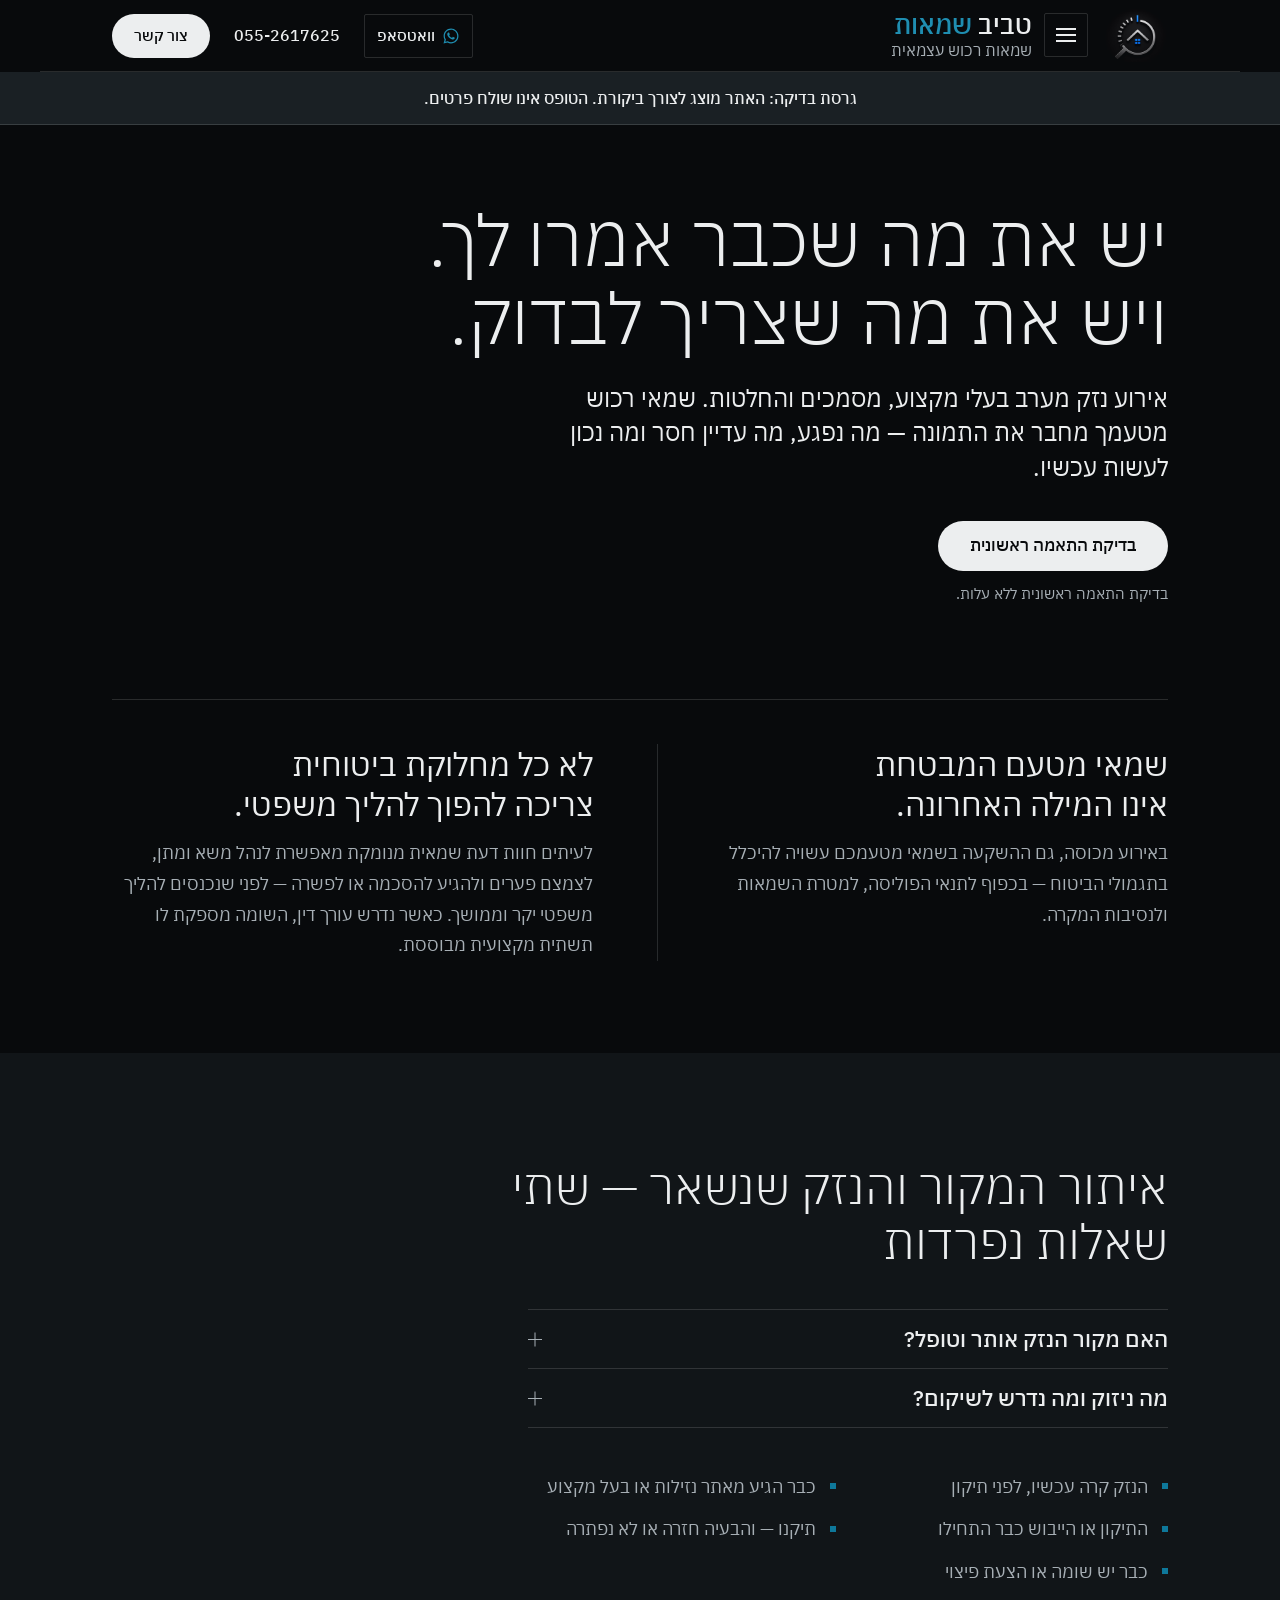
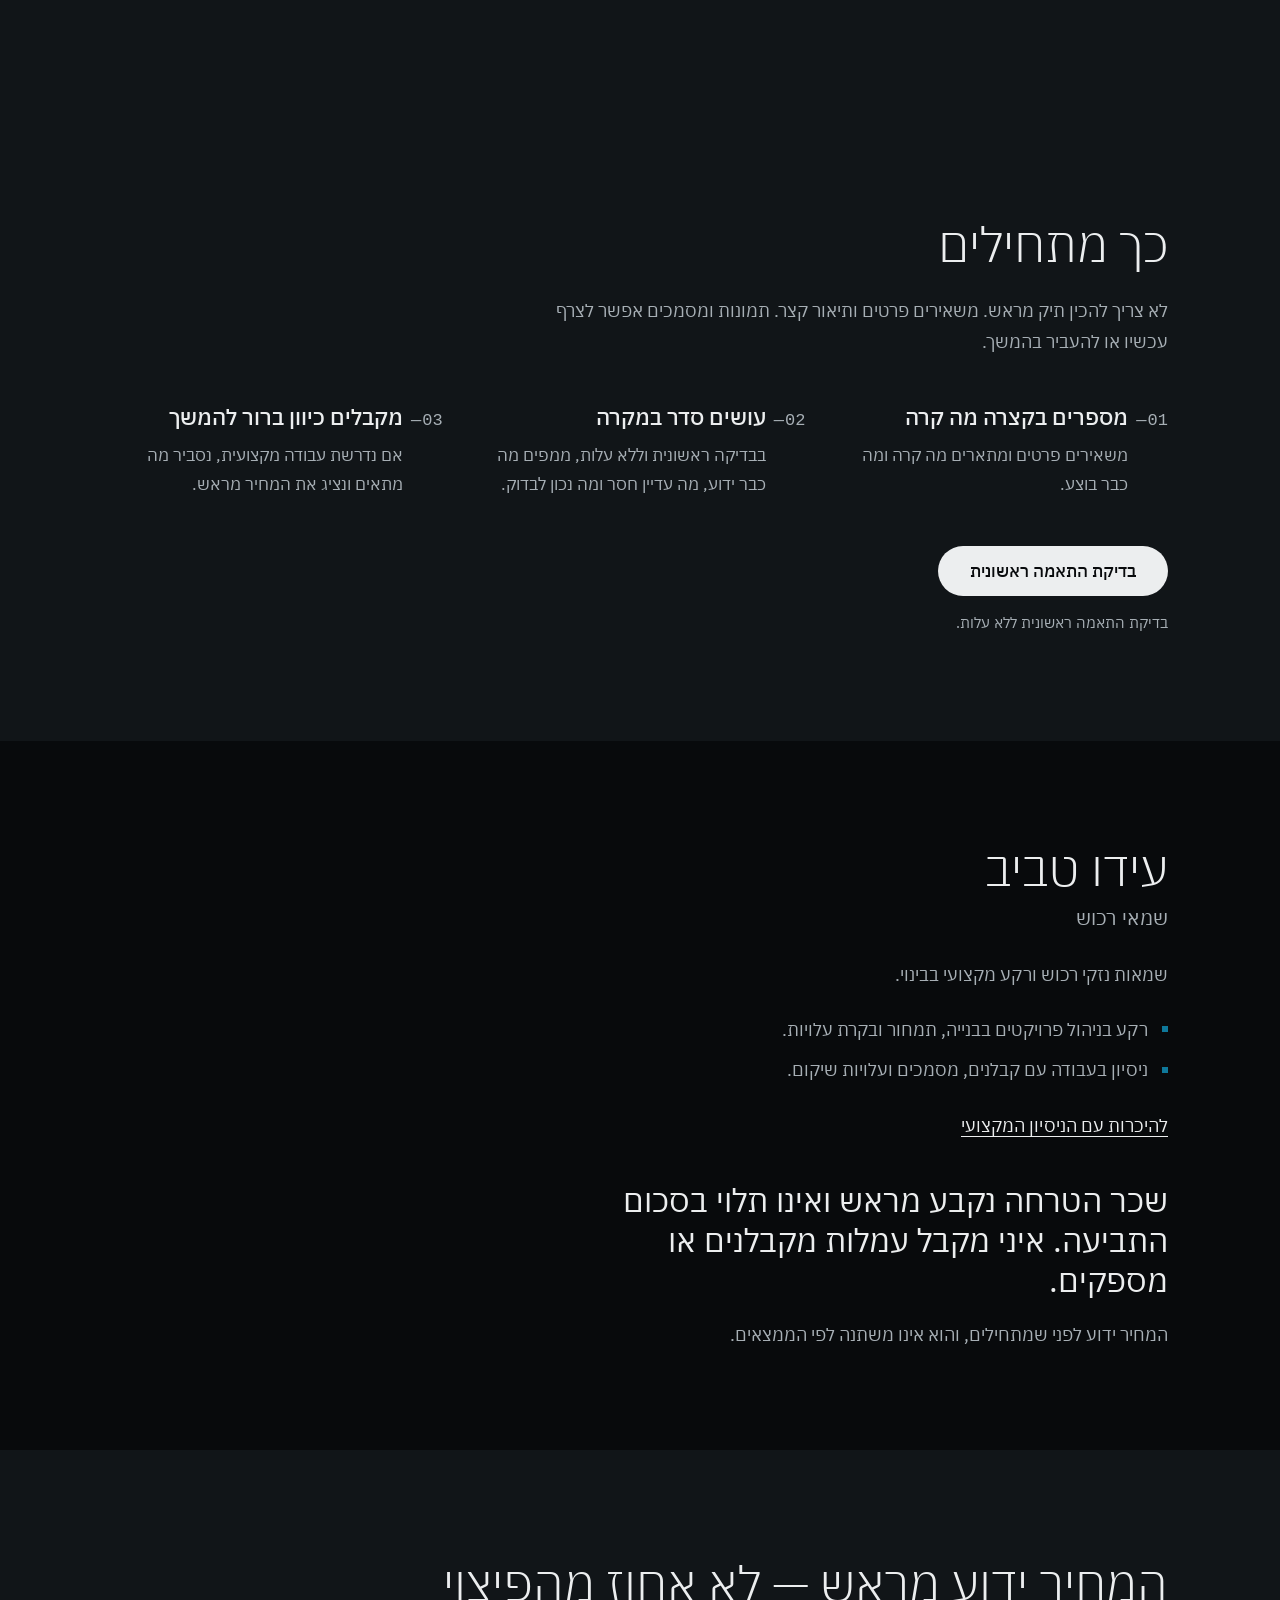
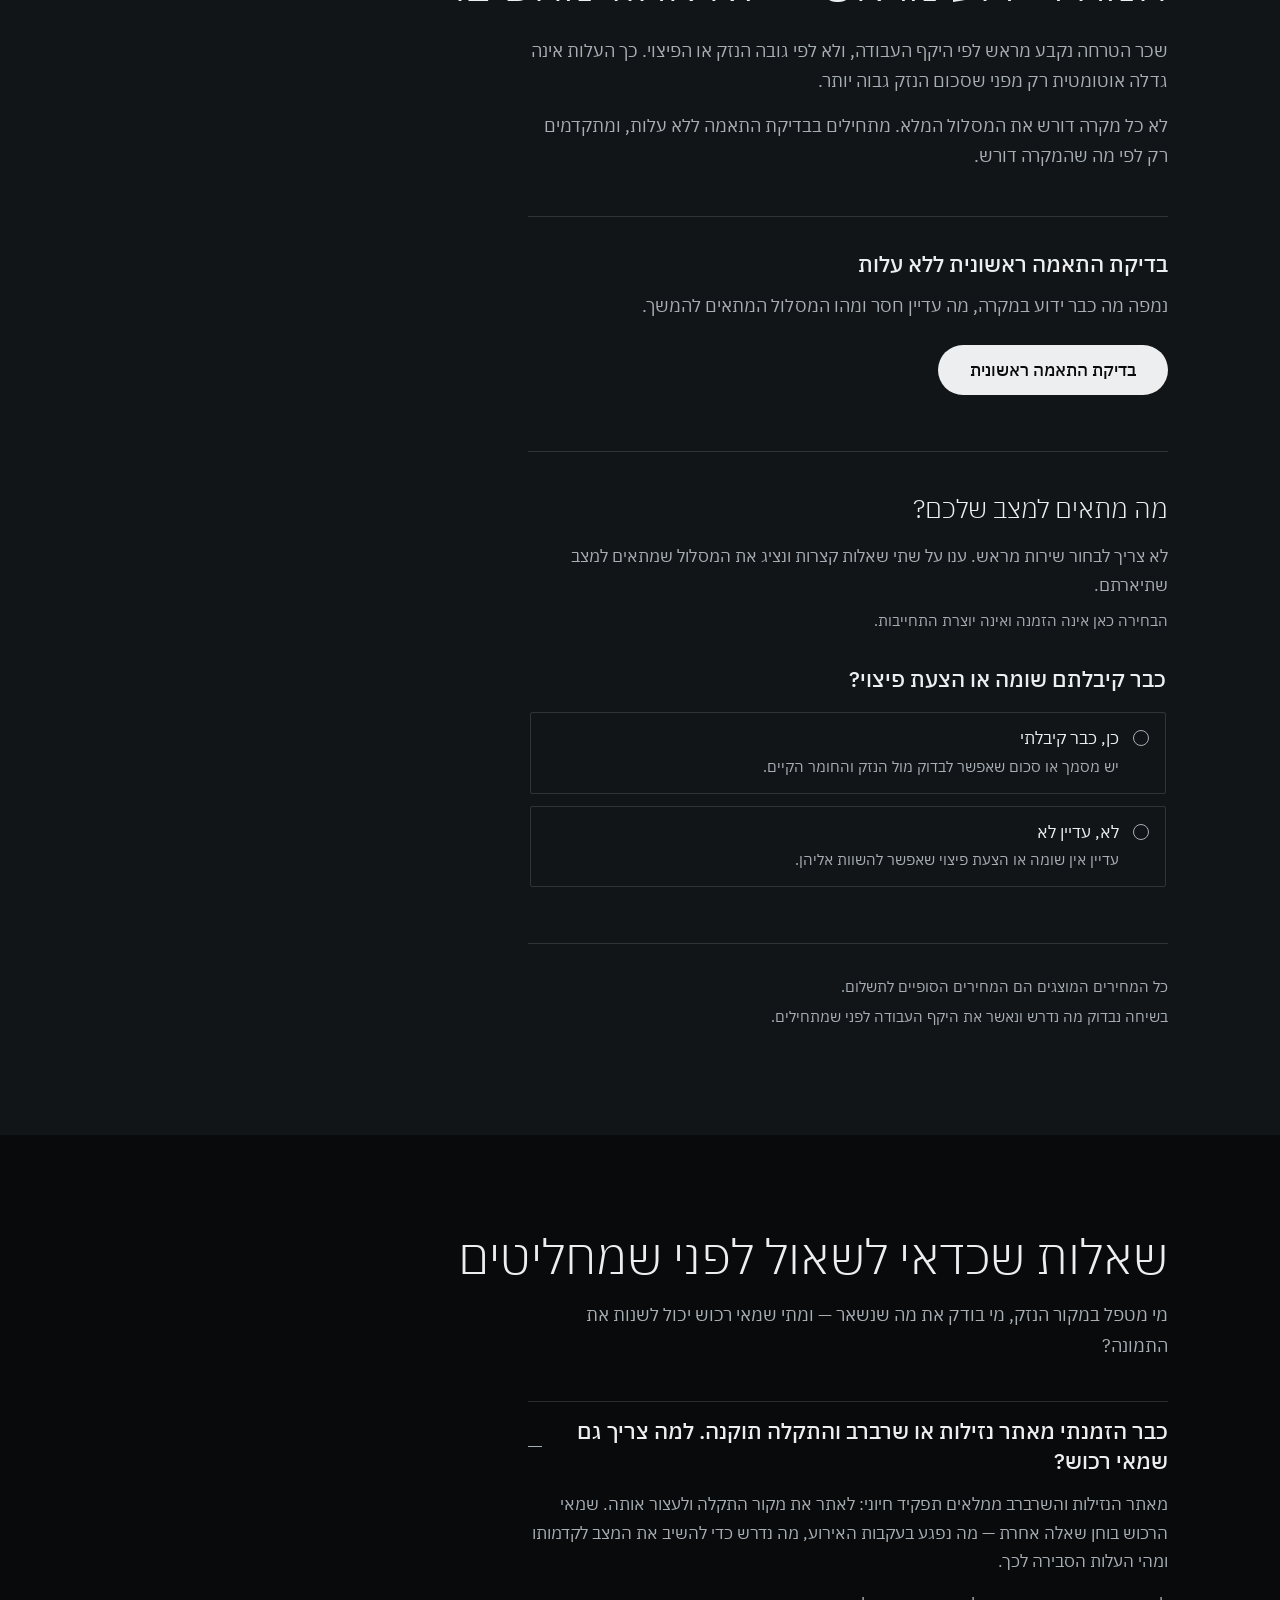
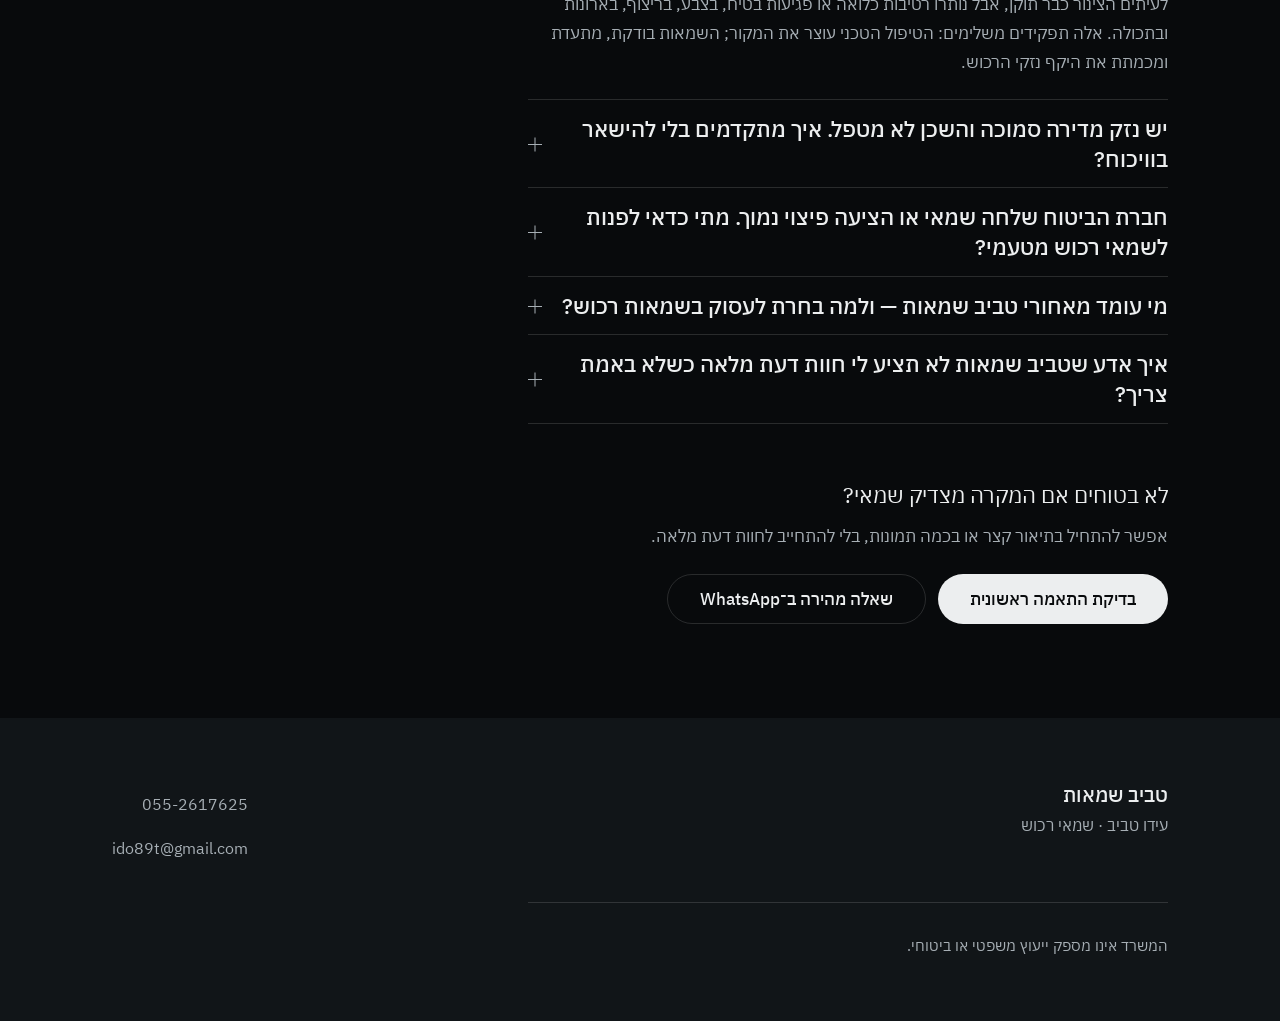
<file: damage/index.html>
<!doctype html>
<html lang="he" dir="rtl">
<head>
  <meta charset="UTF-8">
  <meta name="viewport" content="width=device-width, initial-scale=1.0">
  <meta name="robots" content="noindex, nofollow">
  <title>תיקנתם את הנזילות? הנזק לא בהכרח תועד — שמאי רכוש, טביב שמאות</title>
  <meta name="description" content="עצירת הנזילות ותיקון המקור הם שלב אחד. בדיקת ההיקף המלא של הנזק היא שלב נפרד. שמאי רכוש עצמאי בודק מה עדיין לא נמדד ולא תועד.">
  <meta property="og:type" content="website">
  <meta property="og:locale" content="he_IL">
  <meta property="og:site_name" content="טביב שמאות">
  <meta property="og:title" content="תיקנתם את הנזילות? הנזק לא בהכרח תועד — שמאי רכוש">
  <meta property="og:description" content="עצירת הנזילות ותיקון המקור הם שלב אחד. בדיקת ההיקף המלא של הנזק היא שלב נפרד.">
  <meta name="twitter:card" content="summary">

  <link rel="icon" type="image/svg+xml" href="../assets/brand/favicon.svg">
  <link rel="icon" type="image/png" sizes="32x32" href="../assets/brand/favicon-32.png">
  <link rel="apple-touch-icon" href="../assets/brand/apple-touch-icon.png">


  <link rel="preload" href="../assets/fonts/IBMPlexSansHebrew-Light.woff2" as="font" type="font/woff2" crossorigin>
  <link rel="preload" href="../assets/fonts/IBMPlexSansHebrew-Regular.woff2" as="font" type="font/woff2" crossorigin>
  <link rel="preload" href="../assets/fonts/IBMPlexSansHebrew-Medium.woff2" as="font" type="font/woff2" crossorigin>

  <link rel="stylesheet" href="../assets/css/tokens.css">
  <link rel="stylesheet" href="../assets/css/base.css">
  <link rel="stylesheet" href="../assets/css/components.css">
  <link rel="stylesheet" href="../assets/css/nav.css">
  <link rel="stylesheet" href="../assets/css/reassure.css">
  <link rel="stylesheet" href="../assets/css/damage.css">
  <link rel="stylesheet" href="../assets/css/footer.css">

  <noscript>
    <style>
      [data-route][hidden],
      [data-feas][hidden],
      .svc__body[hidden] { display: block !important; }
      [data-router-q],
      [data-router-answered],
      [data-router-intro],
      .rt__open,
      .rt__more,
      .svc__chev { display: none; }
      .rt__route + .rt__route {
        margin-block-start: 40px;
        padding-block-start: 32px;
        border-block-start: 1px solid var(--hairline-dark);
      }
    </style>
  </noscript>
</head>
<body class="page-damage">
  <a class="skip" href="#main">דילוג לתוכן</a>

  <header class="site-header" data-header>
    <div class="site-header__inner wrap">
      <div class="site-header__lockup">
        <a class="brand brand--mark" href="/" aria-label="טביב שמאות — לדף הבית">
          <img class="brand__symbol" src="../assets/brand/tabib-logo-192.png" alt="" width="192" height="148">
        </a>

        <button class="site-header__burger" type="button" data-menu-toggle
                aria-expanded="false" aria-controls="site-menu"
                aria-label="פתיחת תפריט">
          <span class="site-header__burger-bars" aria-hidden="true"></span>
        </button>

        <a class="brand brand--text" href="/">
          <span class="brand__text">
            <span class="brand__primary">טביב <span class="brand__accent-word">שמאות</span></span>
            <span class="brand__secondary">שמאות רכוש עצמאית</span>
          </span>
        </a>
      </div>

      <div class="site-header__actions">
        <a class="site-header__wa" data-wa-link href="https://wa.me/972552617625" rel="noopener"
           aria-label="פנייה בוואטסאפ לטביב שמאות"><svg class="wa-icon" viewBox="0 0 24 24" aria-hidden="true" focusable="false" width="18" height="18"><path fill="currentColor" d="M12.04 2C6.58 2 2.13 6.45 2.13 11.91c0 1.75.46 3.46 1.32 4.96L2 22l5.25-1.38a9.9 9.9 0 0 0 4.79 1.22h.01c5.46 0 9.91-4.45 9.91-9.91 0-2.65-1.03-5.14-2.9-7.01A9.82 9.82 0 0 0 12.04 2Zm0 18.17h-.01a8.2 8.2 0 0 1-4.19-1.15l-.3-.18-3.12.82.83-3.04-.2-.31a8.19 8.19 0 0 1-1.26-4.4c0-4.54 3.7-8.23 8.25-8.23 2.2 0 4.27.86 5.83 2.41a8.19 8.19 0 0 1 2.41 5.83c0 4.54-3.7 8.25-8.24 8.25Zm4.52-6.16c-.25-.12-1.47-.72-1.69-.81-.23-.08-.39-.12-.56.13-.16.24-.64.8-.79.97-.14.16-.29.18-.54.06-.25-.13-1.05-.39-1.99-1.23-.74-.66-1.23-1.47-1.38-1.72-.14-.25-.01-.38.11-.5.11-.11.25-.29.37-.43.13-.15.17-.25.25-.41.08-.17.04-.31-.02-.44-.06-.12-.56-1.35-.77-1.84-.2-.49-.4-.42-.56-.43h-.47c-.17 0-.43.06-.66.31-.22.25-.86.85-.86 2.07 0 1.21.89 2.39 1.01 2.55.12.17 1.75 2.67 4.23 3.74.59.26 1.05.41 1.41.52.59.19 1.13.16 1.56.1.48-.07 1.47-.6 1.68-1.18.2-.58.2-1.08.15-1.18-.06-.11-.23-.17-.48-.29Z"/></svg><span class="site-header__wa-text">וואטסאפ</span></a>
        <a class="site-header__phone" href="tel:+972552617625" dir="ltr" aria-label="חיוג לטביב שמאות: 055-2617625">055-2617625</a>
        <a class="btn btn--compact" data-cta-location="sticky" href="/check/">צור קשר</a>
      </div>
    </div>

    <nav id="site-menu" class="site-menu" data-menu aria-label="ניווט ראשי" hidden>
      <ul class="site-menu__list wrap">
        <li><a class="site-menu__link" href="/">ראשי</a></li>
        <li><a class="site-menu__link" href="/damage/">נזקי רכוש</a></li>
        <li><a class="site-menu__link" href="/damage/#dmg-process">איך זה עובד</a></li>
        <li><a class="site-menu__link" href="/damage/#pricing">מחירים</a></li>
        <li><a class="site-menu__link" href="/damage/#dmg-faq">שאלות נפוצות</a></li>
        <li><a class="site-menu__link" href="/check/">צור קשר</a></li>
      </ul>
    </nav>
  </header>

  <main id="main">

      <p class="beta-notice beta-notice--page">גרסת בדיקה: האתר מוצג לצורך ביקורת. הטופס אינו שולח פרטים.</p>

    <section id="dmg-hero" class="section dmg-hero" aria-labelledby="dmg-hero-title">
      <div class="wrap dmg-hero__inner">
        <div class="dmg-hero__content">
          <h1 id="dmg-hero-title" class="dmg-hero__title">
            <span class="line">יש את מה שכבר אמרו&#160;לך.</span>
            <span class="line">ויש את מה שצריך&#160;לבדוק.</span>
          </h1>

          <p class="dmg-hero__body">אירוע נזק מערב בעלי מקצוע, מסמכים והחלטות. שמאי רכוש מטעמך מחבר את התמונה — מה נפגע, מה עדיין חסר ומה נכון לעשות עכשיו.</p>

          <a class="btn" data-cta-location="hero" href="/check/">בדיקת התאמה ראשונית</a>
          <p class="dmg-hero__reassurance">בדיקת התאמה ראשונית ללא עלות.</p>
        </div>

      </div>
    </section>

    <div class="section reassure">
      <div class="wrap">
        <div class="reassure__grid">
          <div class="reassure__item" data-reassure-id="private_appraiser_reimbursement">
            <h2 class="reassure__head">שמאי מטעם המבטחת אינו המילה האחרונה.</h2>
            <p class="reassure__body">באירוע מכוסה, גם ההשקעה בשמאי מטעמכם עשויה להיכלל בתגמולי הביטוח — בכפוף לתנאי הפוליסה, למטרת השמאות ולנסיבות המקרה.</p>
          </div>
          <div class="reassure__item" data-reassure-id="avoid_legal_escalation">
            <h2 class="reassure__head">לא כל מחלוקת ביטוחית צריכה להפוך להליך משפטי.</h2>
            <p class="reassure__body">לעיתים חוות דעת שמאית מנומקת מאפשרת לנהל משא ומתן, לצמצם פערים ולהגיע להסכמה או לפשרה — לפני שנכנסים להליך משפטי יקר וממושך. כאשר נדרש עורך דין, השומה מספקת לו תשתית מקצועית מבוססת.</p>
          </div>
        </div>
      </div>
    </div>

    <section id="dmg-source" class="section dmg-source" aria-labelledby="dmg-source-title">
      <div class="wrap">
        <h2 id="dmg-source-title" class="dmg-source__title" data-reveal>איתור המקור והנזק שנשאר — שתי שאלות נפרדות</h2>

        <div class="dmg-source__questions" data-reveal>
          <details class="accordion">
            <summary class="accordion__summary">
              <span class="accordion__label">האם מקור הנזק אותר וטופל?</span>
              <span class="accordion__marker" aria-hidden="true"></span>
            </summary>
            <div class="accordion__panel">
              <p class="dmg-source__text">מאתר נזילות, שרברב או מומחה מתאים מאתרים ומטפלים במקור.</p>
              <p class="dmg-source__text">זה התפקיד שלהם, וזה השלב הראשון.</p>
            </div>
          </details>

          <details class="accordion">
            <summary class="accordion__summary">
              <span class="accordion__label">מה ניזוק ומה נדרש לשיקום?</span>
              <span class="accordion__marker" aria-hidden="true"></span>
            </summary>
            <div class="accordion__panel">
              <p class="dmg-source__text">שמאי הרכוש מתעד ומכמת את הנזק שנגרם ואת עלויות ההשבה.</p>
              <p class="dmg-source__text">תיקון המקור אינו תמיד עונה על השאלה מה ניזוק ומה צריך לתעד.</p>
            </div>
          </details>
        </div>

        <ul class="dmg-source__states" data-reveal>
          <li>הנזק קרה עכשיו, לפני תיקון</li>
          <li>כבר הגיע מאתר נזילות או בעל מקצוע</li>
          <li>התיקון או הייבוש כבר התחילו</li>
          <li>תיקנו — והבעיה חזרה או לא נפתרה</li>
          <li>כבר יש שומה או הצעת פיצוי</li>
        </ul>
      </div>
    </section>

    <section id="dmg-process" class="section dmg-process" aria-labelledby="dmg-process-title">
      <div class="wrap">
        <h2 id="dmg-process-title" class="dmg-process__title" data-reveal>כך מתחילים</h2>

        <p class="dmg-process__lede">לא צריך להכין תיק מראש. משאירים פרטים ותיאור קצר. תמונות ומסמכים אפשר לצרף עכשיו או להעביר בהמשך.</p>

        <div class="dmg-process__steps" data-reveal>
          <div class="dmg-process__step">
            <p class="dmg-process__number">01<span class="dmg-process__dash" aria-hidden="true">&#8202;—</span></p>
            <h3 class="dmg-process__step-title">מספרים בקצרה מה קרה</h3>
            <p class="dmg-process__step-desc">משאירים פרטים ומתארים מה קרה ומה כבר בוצע.</p>
          </div>

          <div class="dmg-process__step">
            <p class="dmg-process__number">02<span class="dmg-process__dash" aria-hidden="true">&#8202;—</span></p>
            <h3 class="dmg-process__step-title">עושים סדר במקרה</h3>
            <p class="dmg-process__step-desc">בבדיקה ראשונית וללא עלות, ממפים מה כבר ידוע, מה עדיין חסר ומה נכון לבדוק.</p>
          </div>

          <div class="dmg-process__step">
            <p class="dmg-process__number">03<span class="dmg-process__dash" aria-hidden="true">&#8202;—</span></p>
            <h3 class="dmg-process__step-title">מקבלים כיוון ברור להמשך</h3>
            <p class="dmg-process__step-desc">אם נדרשת עבודה מקצועית, נסביר מה מתאים ונציג את המחיר מראש.</p>
          </div>
        </div>

        <div class="dmg-process__cta" data-reveal>
          <a class="btn" data-cta-location="mid" href="/check/">בדיקת התאמה ראשונית</a>
          <p class="dmg-process__support">בדיקת התאמה ראשונית ללא עלות.</p>
        </div>
      </div>
    </section>

    <section id="dmg-trust" class="section dmg-trust" aria-labelledby="dmg-trust-title">
      <div class="wrap">
        <h2 id="dmg-trust-title" class="dmg-trust__title" data-reveal>עידו טביב</h2>
        <p class="dmg-trust__role">שמאי רכוש</p>

        <p class="dmg-trust__body">שמאות נזקי רכוש ורקע מקצועי בבינוי.</p>

        <ul class="dmg-trust__proof">
          <li>רקע בניהול פרויקטים בבנייה, תמחור ובקרת עלויות.</li>
          <li>ניסיון בעבודה עם קבלנים, מסמכים ועלויות שיקום.</li>
        </ul>
        <p class="dmg-trust__more"><a href="/#s4-about">להיכרות עם הניסיון המקצועי</a></p>

        <p class="dmg-trust__model" data-reveal>שכר הטרחה נקבע מראש ואינו תלוי בסכום התביעה. איני מקבל עמלות מקבלנים או מספקים.</p>

        <p class="dmg-trust__frame">המחיר ידוע לפני שמתחילים, והוא אינו משתנה לפי הממצאים.</p>
      </div>
    </section>

    <section id="pricing" class="section dmg-pricing" aria-labelledby="dmg-pricing-title">
      <div class="wrap">
        <h2 id="dmg-pricing-title" class="dmg-pricing__title" data-reveal>המחיר ידוע מראש — לא אחוז מהפיצוי</h2>

        <p class="dmg-pricing__lede">שכר הטרחה נקבע מראש לפי היקף העבודה, ולא לפי גובה הנזק או הפיצוי. כך העלות אינה גדלה אוטומטית רק מפני שסכום הנזק גבוה יותר.</p>
        <p class="dmg-pricing__lede">לא כל מקרה דורש את המסלול המלא. מתחילים בבדיקת התאמה ללא עלות, ומתקדמים רק לפי מה שהמקרה דורש.</p>

        <div class="dmg-pricing__gate" data-reveal>
          <h3 class="dmg-pricing__gate-title">בדיקת התאמה ראשונית ללא עלות</h3>
          <p class="dmg-pricing__gate-body">נמפה מה כבר ידוע במקרה, מה עדיין חסר ומהו המסלול המתאים להמשך.</p>
          <a class="btn" data-cta-location="pricing" href="/check/">בדיקת התאמה ראשונית</a>
        </div>


        <div class="rt" data-router data-reveal>
          <h3 class="rt__title">מה מתאים למצב שלכם?</h3>
          <p class="rt__lede" data-router-intro>לא צריך לבחור שירות מראש. ענו על שתי שאלות קצרות ונציג את המסלול שמתאים למצב שתיארתם.</p>
          <p class="rt__disclaimer" data-router-intro>הבחירה כאן אינה הזמנה ואינה יוצרת התחייבות.</p>

          <noscript>
            <p class="rt__lede">להלן המסלולים לפי מצב, עם המחירים. בשיחה נבדוק מה מתאים למקרה שלכם.</p>
          </noscript>

          <fieldset class="rt__q" data-router-q="q1">
            <legend class="rt__q-title">כבר קיבלתם שומה או הצעת פיצוי?</legend>
            <div class="rt__options">
              <label class="rt__opt">
                <input class="rt__radio" type="radio" name="rt-q1" value="yes" data-router-input>
                <span class="rt__opt-in">
                  <span class="rt__opt-mark" aria-hidden="true"></span>
                  <span class="rt__opt-text">
                    <span class="rt__opt-label">כן, כבר קיבלתי</span>
                    <span class="rt__opt-sub">יש מסמך או סכום שאפשר לבדוק מול הנזק והחומר הקיים.</span>
                  </span>
                </span>
              </label>
              <label class="rt__opt">
                <input class="rt__radio" type="radio" name="rt-q1" value="no" data-router-input>
                <span class="rt__opt-in">
                  <span class="rt__opt-mark" aria-hidden="true"></span>
                  <span class="rt__opt-text">
                    <span class="rt__opt-label">לא, עדיין לא</span>
                    <span class="rt__opt-sub">עדיין אין שומה או הצעת פיצוי שאפשר להשוות אליהן.</span>
                  </span>
                </span>
              </label>
            </div>
          </fieldset>

          <fieldset class="rt__q" data-router-q="q2" hidden>
            <legend class="rt__q-title">מה תרצו לקבל מאיתנו?</legend>
            <div class="rt__options rt__options--three">
              <label class="rt__opt">
                <input class="rt__radio" type="radio" name="rt-q2" value="appraisal_only" data-router-input>
                <span class="rt__opt-in">
                  <span class="rt__opt-mark" aria-hidden="true"></span>
                  <span class="rt__opt-text">
                    <span class="rt__opt-label">מסמך מקצועי — ומכאן אמשיך בעצמי</span>
                    <span class="rt__opt-sub">בדיקה, כימות וחוות דעת מקצועית שתוכלו להמשיך ממנה בעצמכם.</span>
                  </span>
                </span>
              </label>
              <label class="rt__opt">
                <input class="rt__radio" type="radio" name="rt-q2" value="appraisal_managed" data-router-input>
                <span class="rt__opt-in">
                  <span class="rt__opt-mark" aria-hidden="true"></span>
                  <span class="rt__opt-text">
                    <span class="rt__opt-label">מסמך מקצועי וניהול של התיק</span>
                    <span class="rt__opt-sub">חוות דעת וגם ניהול של החלק המקצועי בהתנהלות מול חברת הביטוח.</span>
                  </span>
                </span>
              </label>
              <label class="rt__opt">
                <input class="rt__radio" type="radio" name="rt-q2" value="unsure" data-router-input>
                <span class="rt__opt-in">
                  <span class="rt__opt-mark" aria-hidden="true"></span>
                  <span class="rt__opt-text">
                    <span class="rt__opt-label">עדיין לא ברור לי מה נדרש</span>
                    <span class="rt__opt-sub">נתחיל בבדיקת התאמה ללא עלות ונבין מה חסר לפני שמחליטים.</span>
                  </span>
                </span>
              </label>
            </div>
          </fieldset>

          <div class="rt__answered" data-router-answered hidden>
            <p class="rt__answered-text"><span class="rt__answered-label">התשובות שלכם:</span> <span data-router-summary></span></p>
            <button type="button" class="rt__reset" data-router-reset>שינוי תשובה</button>
          </div>


          <div class="rt__route" data-route="insurer_gap" hidden>
            <h4 class="rt__head">כבר יש שומה או הצעה? בודקים אם התמונה המקצועית מלאה</h4>

            <article class="rt__svc" data-service="insurer_gap">
              <p class="rt__name">בדיקת פער לאחר שומת מבטחת</p>

              <p class="rt__label">מתאים לכם אם</p>
              <p class="rt__text">כבר קיבלתם שומה או הצעת פיצוי, ואתם רוצים להבין אם רכיבי הנזק, הכמויות וצורכי השיקום קיבלו מענה מספק ביחס לחומר הקיים.</p>

              <p class="rt__label">מה מקבלים</p>
              <p class="rt__text">בדיקה ממוקדת של השומה או ההצעה מול ממצאי הנזק, ומסקנה מה קיבל מענה, מה דורש הבהרה והאם קיימת הצדקה מקצועית להמשך.</p>

              <p class="rt__note">זו אינה חוות דעת שמאית מלאה.</p>

              <button type="button" class="rt__open" data-svc-toggle
                      aria-expanded="false" aria-controls="svc-insurer_gap-body">
                <span class="rt__open-label">מה כולל</span>
                <span class="svc__chev" aria-hidden="true"></span>
              </button>

              <div class="svc__body" id="svc-insurer_gap-body" data-svc-body hidden>
                <p class="svc__label">למה נדרשת כאן עבודה מקצועית?</p>
                <p class="svc__why">בדיקת שומה אינה מסתכמת בהשוואת הסכום הסופי. צריך לבחון אם הממצאים, רכיבי הנזק, שיטות השיקום, הכמויות והעלויות מתארים יחד תמונה עקבית. מסמך יכול להיראות מפורט ועדיין להשאיר שאלות מקצועיות שהחומר הקיים מעלה.</p>
                <p class="svc__label">מה נבדק?</p>
                <ul class="svc__list">
                  <li>התאמה בין הממצאים והמסמכים לבין הרכיבים שקיבלו ביטוי בשומה או בהצעה.</li>
                  <li>הכמויות, שיטות העבודה ובסיסי העלות שניתן לבחון מתוך החומר.</li>
                  <li>רכיבי נזק וצורכי שיקום נוספים שהחומר עשוי להצדיק את בדיקתם.</li>
                  <li>פערים, אי־בהירויות והמשמעות המקצועית שלהם להמשך הטיפול.</li>
                </ul>
                <p class="svc__label">מה תקבלו?</p>
                <ul class="svc__list">
                  <li>מיפוי ברור של הנושאים שקיבלו מענה ושל אלה שדורשים בירור נוסף.</li>
                  <li>הסבר מקצועי לפערים המהותיים שנמצאו, אם נמצאו.</li>
                  <li>מסקנה קצרה אם קיימת הצדקה מקצועית להמשך פעולה.</li>
                  <li>פירוט המידע או המסמכים שכדאי להשלים, ככל שנדרש.</li>
                </ul>
                <p class="svc__label">מה אפשר לעשות לאחר הבדיקה?</p>
                <p class="svc__next">על בסיס המסקנה תוכלו להחליט אם להסתפק במענה הקיים, לבקש הבהרות, להמתין או לבחון חוות דעת שמאית מלאה. אם יידרש ביסוס רחב יותר או ליווי מתמשך, ניתן יהיה לבחון את מסלול ההמשך המתאים.</p>

                <p class="svc__value">המחיר משקף בחינה מקצועית של המסמך הקיים מול חומר הנזק ומסקנה ממוקדת לגבי ההמשך — לפני שנכנסים לעבודה רחבה יותר.</p>

                <div class="svc__price-box" id="svc-insurer_gap-price" data-svc-price>
                  <p class="svc__price"><bdi dir="rtl">1,500 ₪</bdi></p>
                  <p class="svc__credit">במקרה של המשך טיפול באותו אירוע, העבודה שכבר בוצעה תובא בחשבון בהצעה להמשך.</p>
                  <a class="svc__cta" href="/check/" data-cta-location="pricing"
                     data-service-interest="insurer_gap">לבדוק התאמה למסלול הזה — ללא עלות</a>
                  <p class="svc__cta-note">בדיקת ההתאמה הראשונית ללא עלות וללא התחייבות.</p>
                </div>
              </div>
            </article>
          </div>

          <div class="rt__route" data-route="appraisal_only" hidden>
            <h4 class="rt__head">חוות דעת שמאית — בסיס מקצועי להמשך שתנהלו בעצמכם</h4>

            <article class="rt__svc" data-service="appraisal_only">
              <p class="rt__name">חוות דעת שמאית</p>

              <p class="rt__label">מתאים לכם אם</p>
              <p class="rt__text">אתם צריכים בדיקה, כימות וחוות דעת מקצועית שתבסס את תמונת הנזק, ומתכוונים לנהל בעצמכם את המשך ההתנהלות לאחר קבלתה.</p>

              <p class="rt__label">מה מקבלים</p>
              <p class="rt__text">חוות דעת שמרכזת את הממצאים, רכיבי הנזק, צורכי השיקום והאומדן המקצועי.</p>

              <button type="button" class="rt__open" data-svc-toggle
                      aria-expanded="false" aria-controls="svc-appraisal_only-body">
                <span class="rt__open-label">מה כולל</span>
                <span class="svc__chev" aria-hidden="true"></span>
              </button>

              <div class="svc__body" id="svc-appraisal_only-body" data-svc-body hidden>
                <p class="svc__label">למה נדרשת כאן עבודה מקצועית?</p>
                <p class="svc__why">נזק לרכוש אינו מסתכם במה שרואים בתמונות או בסכום שמופיע בהצעת מחיר אחת. כדי להעריך אותו צריך לחבר בין נסיבות האירוע, הממצאים, הנזק הישיר והתוצאתי, עבודות השיקום, הכמויות והעלויות. כל חלק יכול להיראות סביר בפני עצמו — ועדיין התמונה הכוללת עלולה להיות חסרה.</p>
                <p class="svc__label">מה נבדק?</p>
                <ul class="svc__list">
                  <li>הקשר בין הממצאים, התמונות, הדוחות והמסמכים הקיימים.</li>
                  <li>רכיבי הנזק וצורכי השיקום שעולים מהחומר שניתן לבדוק.</li>
                  <li>שיטות העבודה, הכמויות ובסיסי העלות הרלוונטיים לאומדן.</li>
                  <li>המסקנות וההסתייגויות הנדרשות כדי להציג תמונה מקצועית מבוססת.</li>
                </ul>
                <p class="svc__label">מה תקבלו?</p>
                <ul class="svc__list">
                  <li>בחינת הממצאים והמסמכים הקיימים.</li>
                  <li>הגדרת רכיבי הנזק וצורכי השיקום.</li>
                  <li>כימות כמויות ועלויות בהתאם לחומר שניתן לבדוק.</li>
                  <li>חוות דעת שמרכזת את התמונה המקצועית והמסקנות.</li>
                </ul>
                <p class="svc__label">איך אפשר להמשיך?</p>
                <p class="svc__next">לאחר קבלת חוות הדעת תוכלו להמשיך את ההתנהלות בעצמכם. אם בהמשך תעדיפו ליווי מקצועי גם בהתנהלות מול חברת הביטוח, ניתן יהיה לבחון את המשך הטיפול במסגרת מסלול ניהול התיק, בהתאם למצב התיק ולהיקף הנדרש.</p>

                <p class="svc__value">המחיר משקף את עבודת הבדיקה, הכימות וגיבוש המסקנות המקצועיות — ולא רק את הפקת המסמך הסופי. הוא נקבע מראש, לאחר בדיקת התאמה ראשונית ללא עלות.</p>

                <div class="svc__price-box" id="svc-appraisal_only-price" data-svc-price>
                  <p class="svc__price"><bdi dir="rtl">1,500 ₪</bdi></p>
                  <p class="svc__caveat">המחיר מתייחס לחוות דעת ממוקדת בתיק סטנדרטי. היקף חריג יתומחר מראש בהצעה נפרדת.</p>
                  <a class="svc__cta" href="/check/" data-cta-location="pricing"
                     data-service-interest="appraisal_only">לבדוק התאמה למסלול הזה — ללא עלות</a>
                  <p class="svc__cta-note">בדיקת ההתאמה הראשונית ללא עלות וללא התחייבות.</p>
                </div>
              </div>
            </article>
          </div>

          <div class="rt__route" data-route="appraisal_managed" hidden>
            <h4 class="rt__head">חוות דעת שמאית וליווי מקצועי לאורך התיק</h4>

            <article class="rt__svc" data-service="appraisal_managed">
              <p class="rt__name">חוות דעת וניהול תיק סטנדרטי</p>

              <p class="rt__label">מתאים לכם אם</p>
              <p class="rt__text">אתם רוצים גם חוות דעת שמאית וגם גורם מקצועי שימשיך לרכז, לבדוק ולהציג את הצד השמאי בהתנהלות מול חברת הביטוח.</p>

              <p class="rt__label">מה מקבלים</p>
              <p class="rt__text">חוות דעת שמאית וניהול של החלק המקצועי בתיק, בהתאם להיקף שמוגדר מראש.</p>

              <p class="rt__note">השירות אינו כולל הליך משפטי, נזק חדש או הרחבת היקף שלא סוכמה.</p>

              <button type="button" class="rt__open" data-svc-toggle
                      aria-expanded="false" aria-controls="svc-appraisal_managed-body">
                <span class="rt__open-label">מה כולל</span>
                <span class="svc__chev" aria-hidden="true"></span>
              </button>

              <div class="svc__body" id="svc-appraisal_managed-body" data-svc-body hidden>
                <p class="svc__label">למה נדרשת כאן עבודה מקצועית מתמשכת?</p>
                <p class="svc__why">העבודה המקצועית אינה תמיד מסתיימת עם מסירת חוות הדעת. במהלך הטיפול עשויים להתקבל מסמכים, שאלות, התייחסויות או הצעות מעודכנות. ניהול מקצועי שומר על הקשר בין הממצאים, הכימות והעמדה השמאית, כדי שהמשך ההתנהלות לא יתבסס על חלקים מנותקים של התיק.</p>
                <p class="svc__label">מה כוללת חוות הדעת?</p>
                <ul class="svc__list">
                  <li>בחינת הממצאים והמסמכים הרלוונטיים.</li>
                  <li>הגדרת רכיבי הנזק וצורכי השיקום.</li>
                  <li>כימות כמויות ועלויות בהתאם לחומר שניתן לבדוק.</li>
                  <li>גיבוש חוות דעת שמאית והצגת המסקנות המקצועיות.</li>
                </ul>
                <p class="svc__label">מה מוסיף ניהול התיק?</p>
                <ul class="svc__list">
                  <li>ריכוז ועדכון החומר המקצועי לאורך הטיפול.</li>
                  <li>הצגת ההסברים והממצאים השמאיים במסגרת ההתנהלות מול חברת הביטוח.</li>
                  <li>בחינת התייחסויות או חומר מקצועי חדש שמתקבלים במהלך התיק.</li>
                  <li>זיהוי נושאים שעדיין דורשים מענה והמלצה על הצעד המקצועי הבא, במסגרת ההיקף שסוכם.</li>
                </ul>
                <p class="svc__label">מה תקבלו?</p>
                <ul class="svc__list">
                  <li>חוות דעת שמאית מלאה בהתאם להיקף שנקבע.</li>
                  <li>תיק מקצועי מרוכז ורציף לאורך שלבי הטיפול.</li>
                  <li>ליווי ומענה מקצועי בהתאם לצורכי התיק ולהיקף שסוכם.</li>
                  <li>תמונת מצב מקצועית שמאפשרת להבין מה הושלם ומה עדיין דורש טיפול.</li>
                </ul>

                <p class="svc__value">המחיר מתייחס לחוות דעת ולליווי מקצועי בתיק סטנדרטי, בהתאם להיקף שייקבע מראש.</p>

                <div class="svc__price-box" id="svc-appraisal_managed-price" data-svc-price>
                  <p class="svc__price"><bdi dir="rtl">4,800 ₪</bdi></p>
                  <p class="svc__caveat">תיק מורכב, רב־צדדי או בעל היקף חריג יתומחר מראש בהצעה נפרדת.</p>
                  <p class="svc__credit">אם כבר הוכנה חוות דעת באותו אירוע, הסכום ששולם עליה יקוזז ממחיר החבילה.</p>
                  <a class="svc__cta" href="/check/" data-cta-location="pricing"
                     data-service-interest="appraisal_managed">לבדוק התאמה למסלול הזה — ללא עלות</a>
                  <p class="svc__cta-note">בדיקת ההתאמה הראשונית ללא עלות וללא התחייבות.</p>
                </div>
              </div>
            </article>
          </div>

          <div class="rt__route" data-route="unsure" hidden>
            <h4 class="rt__head">עדיין לא ברור מה נדרש?</h4>

            <div class="rt__gate">
              <p class="rt__gate-title">בדיקת התאמה ראשונית ללא עלות</p>
              <p class="rt__text">נעבור בקצרה על מה שקרה, מה כבר ידוע ואיזה חומר קיים, כדי להבין איזה מסלול עשוי להתאים למצב. לא כל מקרה מצדיק חוות דעת מלאה, ולעיתים הצעד הנכון הוא קודם להשלים מידע או להמתין.</p>
              <a class="btn" data-cta-location="pricing" href="/check/">בדיקת התאמה ראשונית</a>
            </div>

            <p class="rt__maybe">אם לאחר הבדיקה עדיין לא יהיה אפשר להמליץ באחריות על חוות דעת מלאה, ייתכן שתוצע בדיקת כדאיות מרחוק.</p>

            <button type="button" class="rt__more" data-feas-toggle
                    aria-expanded="false" aria-controls="rt-feas">מה כוללת בדיקת כדאיות?</button>

            <div class="rt__feas" id="rt-feas" data-feas hidden>
              <article class="rt__svc rt__svc--quiet" data-service="remote_feasibility">
                <h5 class="rt__subhead">בדיקת כדאיות מרחוק — להבין אם נכון להתקדם</h5>

                <p class="rt__label">מתאים לכם אם</p>
                <p class="rt__text">המקרה עדיין אינו ברור, קיים חומר ראשוני שניתן לבדוק, ולפני עבודה מלאה נדרשת מסקנה מקצועית אם יש הצדקה להתקדם ומה עדיין חסר.</p>

                <p class="rt__label">מה מקבלים</p>
                <p class="rt__text">בדיקה ממוקדת של החומר הקיים ומסקנה קצרה בכתב לגבי הצעד המקצועי הבא.</p>

                <div class="svc__body" id="svc-remote_feasibility-body" data-svc-body>
                  <p class="svc__label">למה נדרשת בדיקה נפרדת?</p>
                  <p class="svc__why">לעיתים מוקדם מדי להכין חוות דעת מלאה, אך גם תיאור קצר של המקרה אינו מספיק כדי להמליץ באחריות על המשך. בדיקת הכדאיות מאפשרת לעיין בחומר עצמו, לזהות את נקודות אי־הוודאות ולהחליט אם נדרשת עבודה רחבה יותר.</p>
                  <p class="svc__label">מה נבדק?</p>
                  <ul class="svc__list">
                    <li>מה כבר ידוע על האירוע ועל הנזק מתוך החומר שנמסר.</li>
                    <li>אילו תמונות, דוחות או מסמכים תומכים בתמונה הקיימת.</li>
                    <li>אילו פערי מידע מונעים בשלב זה מסקנה רחבה יותר.</li>
                    <li>האם קיימת הצדקה מקצועית להמשך ואיזה מסלול ראוי לבחון.</li>
                  </ul>
                  <p class="svc__label">מה תקבלו?</p>
                  <ul class="svc__list">
                    <li>סיכום קצר של התמונה שניתן לבסס מתוך החומר.</li>
                    <li>פירוט המידע המהותי שעדיין חסר, ככל שחסר.</li>
                    <li>מסקנה אם קיימת הצדקה מקצועית להתקדם לעבודה מלאה.</li>
                    <li>המלצה על הצעד הבא: השלמת חומר, חוות דעת, ניהול תיק או המתנה.</li>
                  </ul>
                  <p class="svc__label">הערך של השירות</p>
                  <p class="svc__next">הערך הוא בקבלת החלטה מקצועית לפני השקעה בעבודה רחבה יותר. אם קיימת הצדקה, ניתן לבחון מעבר לחוות דעת או למסלול ניהול; אם לא, הלקוח יודע זאת לפני התחייבות לשירות גדול יותר.</p>

                  <div class="svc__price-box" id="svc-remote_feasibility-price" data-svc-price>
                    <p class="svc__price"><bdi dir="rtl">700 ₪</bdi></p>
                    <p class="svc__credit">אם ממשיכים באותו אירוע לחוות דעת או לניהול תיק, הסכום מתקזז במלואו.</p>
                    <a class="svc__cta" href="/check/" data-cta-location="pricing"
                       data-service-interest="remote_feasibility">לבדוק התאמה למסלול הזה — ללא עלות</a>
                    <p class="svc__cta-note">בדיקת ההתאמה הראשונית ללא עלות וללא התחייבות.</p>
                  </div>
                </div>
              </article>
            </div>
          </div>

        </div>

        <div class="dmg-pricing__close" data-reveal>
          <p class="dmg-pricing__close-line">כל המחירים המוצגים הם המחירים הסופיים לתשלום.</p>
          <p class="dmg-pricing__close-line">בשיחה נבדוק מה נדרש ונאשר את היקף העבודה לפני שמתחילים.</p>
        </div>
      </div>
    </section>

    <section id="dmg-faq" class="section dmg-faq" aria-labelledby="dmg-faq-title">
      <div class="wrap">
        <h2 id="dmg-faq-title" class="dmg-faq__title" data-reveal>שאלות שכדאי לשאול לפני שמחליטים</h2>
        <p class="dmg-faq__intro" data-reveal>מי מטפל במקור הנזק, מי בודק את מה שנשאר — ומתי שמאי רכוש יכול לשנות את התמונה?</p>

        <div class="dmg-faq__list" data-reveal>
          <details class="accordion" data-faq-item data-faq-id="repair_vs_appraisal" open>
            <summary class="accordion__summary">
              <span class="accordion__label">כבר הזמנתי מאתר נזילות או שרברב והתקלה תוקנה. למה צריך גם שמאי רכוש?</span>
              <span class="accordion__marker" aria-hidden="true"></span>
            </summary>
            <div class="accordion__panel">
              <p class="dmg-faq__a">מאתר הנזילות והשרברב ממלאים תפקיד חיוני: לאתר את מקור התקלה ולעצור אותה. שמאי הרכוש בוחן שאלה אחרת — מה נפגע בעקבות האירוע, מה נדרש כדי להשיב את המצב לקדמותו ומהי העלות הסבירה לכך.</p>
              <p class="dmg-faq__a">לעיתים הצינור כבר תוקן, אבל נותרו רטיבות כלואה או פגיעות בטיח, בצבע, בריצוף, בארונות ובתכולה. אלה תפקידים משלימים: הטיפול הטכני עוצר את המקור; השמאות בודקת, מתעדת ומכמתת את היקף נזקי הרכוש.</p>
            </div>
          </details>

          <details class="accordion" data-faq-item data-faq-id="neighbor_damage_documentation">
            <summary class="accordion__summary">
              <span class="accordion__label">יש נזק מדירה סמוכה והשכן לא מטפל. איך מתקדמים בלי להישאר בוויכוח?</span>
              <span class="accordion__marker" aria-hidden="true"></span>
            </summary>
            <div class="accordion__panel">
              <p class="dmg-faq__a">לא מתחילים מהאשמה — מתחילים מעובדות ומתיעוד. לפי הצורך, בעל מקצוע טכני מאתר את מקור הכשל; שמאי הרכוש מתעד את הנזק בדירה, מעריך את היקף השיקום ומרכז בסיס מקצועי לדרישה.</p>
              <p class="dmg-faq__a">התקנון המצוי מאפשר לבעל דירה לדרוש תיקון כאשר אי־ביצועו עלול לפגוע בדירתו. אם המחלוקת נמשכת, חוות דעת שמאית יכולה לתמוך בפנייה מסודרת, במשא ומתן ובהליך מתאים בליווי משפטי. היא אינה מחליפה ייעוץ משפטי — היא נותנת למחלוקת בסיס מקצועי במקום ויכוח בלבד.</p>
            </div>
          </details>

          <details class="accordion" data-faq-item data-faq-id="independent_insurance_review">
            <summary class="accordion__summary">
              <span class="accordion__label">חברת הביטוח שלחה שמאי או הציעה פיצוי נמוך. מתי כדאי לפנות לשמאי רכוש מטעמי?</span>
              <span class="accordion__marker" aria-hidden="true"></span>
            </summary>
            <div class="accordion__panel">
              <p class="dmg-faq__a">לא כל הצעה מצדיקה חוות דעת נגדית. בדיקה עצמאית נעשית רלוונטית כאשר קיים חשש שפריטי נזק לא תועדו, שהיקף השיקום אינו מלא, שקיימת מחלוקת לגבי העלויות או שהדחייה אינה מתיישבת לכאורה עם הממצאים ותנאי הפוליסה.</p>
              <p class="dmg-faq__a">לשמאי מטעם המבטחת ולשמאי מטעמכם יש מסגרות מינוי שונות. שמאי מטעמכם מספק לכם בסיס מקצועי עצמאי: תיעוד, אומדן מנומק והצגה מסודרת של הפערים. המטרה אינה לייצר עימות — אלא לוודא שההחלטה מתקבלת על בסיס תמונה מלאה.</p>
            </div>
          </details>

          <details class="accordion" data-faq-item data-faq-id="founder_purpose_and_balance">
            <summary class="accordion__summary">
              <span class="accordion__label">מי עומד מאחורי טביב שמאות — ולמה בחרת לעסוק בשמאות רכוש?</span>
              <span class="accordion__marker" aria-hidden="true"></span>
            </summary>
            <div class="accordion__panel">
              <p class="dmg-faq__a">אני עידו טביב. לאחר שנים של ניהול פרויקטים, נדל״ן ותפעול נכסים, בחרתי לעסוק בשמאות רכוש כי זה התחום שבו ניסיון מעשי מתחבר לאחריות כלפי אנשים דווקא ברגע של חוסר ודאות.</p>
              <p class="dmg-faq__a">בעיניי, שמאות אינה רק חישוב עלויות. כשבית או רכוש נפגעים, נפגעות גם תחושת הביטחון והיכולת להבין מה צריך לקרות עכשיו. סביב האירוע פועלים בעלי מקצוע שונים, ולכל אחד תפקיד חשוב. תפקיד השמאי הוא לחבר את הממצאים לתמונה מקצועית אחת ולכמת במספרים מה נפגע ומה נדרש לשיקום.</p>
              <p class="dmg-faq__a">החזון של טביב שמאות הוא לעזור לאדם או למשפחה לצאת מאירוע הנזק עם תיעוד ברור והערכה נאמנה — כך ששום רכיב מהותי לא יישמט מהתמונה. מבחינתי, זו המשמעות של איזון אינטרסים: לתת לנזק ביטוי מקצועי, כדי שההחלטות יתקבלו על בסיס עובדות ולא רק על בסיס יחסי הכוחות בין הצדדים.</p>
            </div>
          </details>

          <details class="accordion" data-faq-item data-faq-id="suitability_before_full_report">
            <summary class="accordion__summary">
              <span class="accordion__label">איך אדע שטביב שמאות לא תציע לי חוות דעת מלאה כשלא באמת צריך?</span>
              <span class="accordion__marker" aria-hidden="true"></span>
            </summary>
            <div class="accordion__panel">
              <p class="dmg-faq__a">בטביב שמאות מתחילים בבדיקת התאמה ראשונית ללא עלות. המטרה היא להבין אם קיים צורך מקצועי שמצדיק המשך — ולא למכור חוות דעת באופן אוטומטי.</p>
              <p class="dmg-faq__a">לא כל מקרה דורש דו״ח מלא. אם אין הצדקה להתקדם, הדבר ייאמר בצורה ברורה. אם מומלץ להמשיך, תקבלו מראש הסבר על מטרת הבדיקה, היקף העבודה, התוצר והעלות. שכר הטרחה נקבע מראש ואינו נגזר כאחוז מהפיצוי.</p>
            </div>
          </details>
        </div>

        <div class="dmg-faq__close" data-reveal>
          <h3 class="dmg-faq__close-title">לא בטוחים אם המקרה מצדיק שמאי?</h3>
          <p class="dmg-faq__close-body">אפשר להתחיל בתיאור קצר או בכמה תמונות, בלי להתחייב לחוות דעת מלאה.</p>
          <div class="dmg-faq__close-actions">
            <a class="btn" data-cta-location="closing" data-ui-location="faq" href="/check/">בדיקת התאמה ראשונית</a>
            <a class="btn btn--quiet dmg-faq__wa" data-wa-link data-ui-location="faq"
               href="https://wa.me/972552617625" rel="noopener"
               aria-label="שאלה מהירה ב־WhatsApp">שאלה מהירה ב־WhatsApp</a>
          </div>
        </div>
      </div>
    </section>

    
  </main>

  <footer class="site-footer">
    <div class="wrap site-footer__inner">
      <div class="site-footer__top">
        <div class="site-footer__identity">
          <p class="site-footer__brand">טביב שמאות</p>
          <p class="site-footer__role">עידו טביב · שמאי רכוש</p>
        </div>

        <div class="site-footer__contact">
          <a class="site-footer__phone" href="tel:+972552617625" dir="ltr">055-2617625</a>
          <a class="site-footer__email" href="mailto:ido89t@gmail.com" dir="ltr">ido89t@gmail.com</a>
        </div>
      </div>

      <p class="site-footer__disclaimer">המשרד אינו מספק ייעוץ משפטי או ביטוחי.</p>

    </div>
  </footer>

  <script src="../assets/js/attribution.js"></script>
  <script src="../assets/js/intake-config.js"></script>
  <script src="../assets/js/main.js"></script>
</body>
</html>
</file>
<file: assets/css/tokens.css>
@font-face {
  font-family: "IBM Plex Sans Hebrew";
  font-style: normal;
  font-weight: 300;
  font-display: swap;
  src: url("../fonts/IBMPlexSansHebrew-Light.woff2") format("woff2");
}
@font-face {
  font-family: "IBM Plex Sans Hebrew";
  font-style: normal;
  font-weight: 400;
  font-display: swap;
  src: url("../fonts/IBMPlexSansHebrew-Regular.woff2") format("woff2");
}
@font-face {
  font-family: "IBM Plex Sans Hebrew";
  font-style: normal;
  font-weight: 500;
  font-display: swap;
  src: url("../fonts/IBMPlexSansHebrew-Medium.woff2") format("woff2");
}

:root {
  --bg-base: #080A0C;
  --bg-deep: #111518;
  --bg-graphite: #1A2024;
  --text-primary: #ECEEEF;
  --text-secondary: #A7AFB5;
  --accent: #0E789A;
  --hairline-dark: rgba(236, 238, 239, 0.14);
  --focus-ring: #ECEEEF;

  --header-cta-blue: #0D7293;

  --brand-wordmark-accent: #1F8EB1;

  --font-sans: "IBM Plex Sans Hebrew", "Heebo", system-ui, -apple-system, "Segoe UI", "Arial Hebrew", sans-serif;
  --font-mono: "IBM Plex Mono", ui-monospace, SFMono-Regular, Menlo, monospace;

  --size-hero-h1: 72px;
  --lh-hero-h1: 1.08;
  --size-section-h: 48px;
  --lh-section-h: 1.15;
  --size-statement: 32px;
  --lh-statement: 1.25;
  --size-lede: 24px;
  --lh-lede: 1.45;
  --size-label: 22px;
  --lh-label: 1.35;
  --size-body: 18px;
  --lh-body: 1.70;
  --size-microcopy: 15px;
  --lh-microcopy: 1.50;
  --size-cta: 17px;

  --measure-head: 760px;
  --measure-body: 640px;
  --measure-statement: 620px;

  --page-max: 1200px;
  --gutter: 20px;

  --motion-duration: 400ms;
  --motion-easing: ease-out;
  --motion-distance: 10px;
  --motion-stagger-max: 80ms;

  --header-height: 72px;
  --header-height-compact: 58px;
}

@media (min-width: 768px) {
  :root {
    --gutter: 40px;
  }
}
@media (min-width: 768px) and (max-width: 1023px) {
  :root {
    --size-hero-h1: 56px;
    --lh-hero-h1: 1.12;
    --size-section-h: 38px;
    --lh-section-h: 1.20;
    --size-statement: 28px;
    --lh-statement: 1.30;
    --size-lede: 21px;
    --lh-lede: 1.50;
    --size-label: 19px;
    --lh-label: 1.35;
    --size-body: 18px;
    --size-microcopy: 15px;
  }
}

@media (min-width: 1024px) {
  :root {
    --gutter: 72px;
  }
}

@media (max-width: 767px) {
  :root {
    --gutter: 20px;
    --size-hero-h1: 32px;
    --lh-hero-h1: 1.16;
    --size-section-h: 30px;
    --lh-section-h: 1.20;
    --size-statement: 24px;
    --lh-statement: 1.30;
    --size-lede: 19px;
    --lh-lede: 1.50;
    --size-label: 19px;
    --lh-label: 1.35;
    --size-body: 17px;
    --lh-body: 1.70;
    --size-microcopy: 15px;
  }
}
</file>
<file: assets/css/base.css>
*, *::before, *::after {
  box-sizing: border-box;
}

html {
  -webkit-text-size-adjust: 100%;
  scroll-behavior: smooth;
  scroll-padding-block-start: calc(var(--header-height) + 12px);
}
@media (max-width: 767px) {
  html { scroll-padding-block-start: 117px; }
}
@media (prefers-reduced-motion: reduce) {
  html { scroll-behavior: auto; }
}

body {
  margin: 0;
  background: var(--bg-base);
  color: var(--text-secondary);
  font-family: var(--font-sans);
  font-size: var(--size-body);
  font-weight: 400;
  line-height: var(--lh-body);
  letter-spacing: 0;
  text-align: start;
  -webkit-font-smoothing: antialiased;
  text-rendering: optimizeLegibility;
}

img, svg { display: block; max-width: 100%; }
a { color: inherit; text-decoration: none; }
h1, h2, h3, p { margin: 0; }

.wrap {
  max-width: var(--page-max);
  margin-inline: auto;
  padding-inline: var(--gutter);
}

[hidden] {
  display: none !important;
}

.section { position: relative; }

.skip {
  position: absolute;
  inset-inline-start: -9999px;
  top: 0;
  z-index: 200;
  background: var(--text-primary);
  color: var(--bg-base);
  padding: 14px 22px;
  font-weight: 500;
  font-size: 16px;
  text-decoration: none;
}
.skip:focus {
  inset-inline-start: 0;
}

a:focus-visible, button:focus-visible, [tabindex]:focus-visible {
  outline: 2px solid var(--focus-ring);
  outline-offset: 3px;
  border-radius: 2px;
}

.js-ready [data-reveal] {
  opacity: 0;
  transform: translateY(var(--motion-distance));
  transition: opacity var(--motion-duration) var(--motion-easing),
              transform var(--motion-duration) var(--motion-easing);
}
.js-ready [data-reveal].is-revealed {
  opacity: 1;
  transform: translateY(0);
}

@media (prefers-reduced-motion: reduce) {
  .js-ready [data-reveal] {
    opacity: 1;
    transform: none;
    transition: none;
  }
}
</file>
<file: assets/css/components.css>
.btn {
  display: inline-flex;
  align-items: center;
  justify-content: center;
  height: 50px;
  padding-inline: 32px;
  border-radius: 25px;
  border: 0;
  background: var(--text-primary);
  color: var(--bg-base);
  font-family: var(--font-sans);
  font-size: var(--size-cta);
  font-weight: 500;
  line-height: 1;
  letter-spacing: 0;
  white-space: nowrap;
  transition: opacity 200ms ease;
}
.btn:hover {
  opacity: 0.85;
}

.btn--quiet {
  background: none;
  border: 1px solid var(--hairline-dark);
  color: var(--text-primary);
}
.btn--quiet:hover {
  border-color: var(--accent);
}

.btn--compact {
  height: 44px;
  padding-inline: 22px;
  border-radius: 22px;
  font-size: 15px;
}

@media (max-width: 400px) {
  .btn {
    max-width: 100%;
    height: auto;
    min-block-size: 50px;
    padding-inline: 20px;
    padding-block: 10px;
    white-space: normal;
    line-height: 1.3;
    text-align: center;
  }
}

.accordion {
  border-block-end: 1px solid var(--hairline-dark);
}
.accordion:first-child {
  border-block-start: 1px solid var(--hairline-dark);
}

.accordion__summary {
  display: flex;
  align-items: center;
  justify-content: space-between;
  gap: 16px;
  min-block-size: 44px;
  padding-block: 14px;
  cursor: pointer;
  list-style: none;
  font-family: var(--font-sans);
  font-size: var(--size-label);
  font-weight: 500;
  line-height: var(--lh-label);
  color: var(--text-primary);
}
.accordion__summary::-webkit-details-marker { display: none; }
.accordion__summary::marker { content: ""; }

.accordion__summary:hover .accordion__label {
  text-decoration: underline;
  text-underline-offset: 4px;
}
.accordion__summary:focus-visible {
  outline: 2px solid var(--focus-ring);
  outline-offset: 3px;
  border-radius: 2px;
}

.accordion__label {
  min-width: 0;
}

.accordion__marker {
  position: relative;
  flex: none;
  inline-size: 14px;
  block-size: 14px;
}
.accordion__marker::before,
.accordion__marker::after {
  content: "";
  position: absolute;
  inset-inline-start: 0;
  inset-block-start: 50%;
  inline-size: 14px;
  block-size: 1px;
  background: var(--text-secondary);
}
.accordion__marker::after {
  transform: rotate(90deg);
}
.accordion[open] .accordion__marker::after {
  opacity: 0;
}

.accordion__panel {
  padding-block-end: 22px;
  max-width: var(--measure-body);
}

@media (max-width: 767px) {
  .accordion__summary {
    font-size: var(--size-body);
    padding-block: 13px;
  }
  .accordion__panel {
    padding-block-end: 18px;
  }
}

@media (forced-colors: active) {
  .btn,
  .btn--compact {
    border: 1px solid ButtonBorder;
    background: ButtonFace;
    color: ButtonText;
    forced-color-adjust: none;
  }
  .accordion__marker::before,
  .accordion__marker::after {
    background: CanvasText;
    forced-color-adjust: none;
  }
  .accordion__summary:focus-visible {
    outline: 2px solid Highlight;
  }
}

.dmg-faq {
  background: var(--bg-base);
  color: var(--text-primary);
  padding-block: 94px;
}
@media (max-width: 767px) {
  .dmg-faq { padding-block: 62px; }
  .dmg-faq__list { margin-block-start: 28px; }
}

.dmg-faq__title {
  font-family: var(--font-sans);
  font-weight: 300;
  font-size: var(--size-section-h);
  line-height: var(--lh-section-h);
  max-width: var(--measure-head);
}

.dmg-faq__list {
  margin: 0;
  margin-block-start: 40px;
  max-width: var(--measure-body);
}

.dmg-faq__a {
  margin-inline: 0;
  font-size: 17px;
  line-height: var(--lh-body);
  color: var(--text-secondary);
}

.dmg-faq__intro {
  margin-block-start: 16px;
  max-width: var(--measure-body);
  font-size: 18px;
  line-height: var(--lh-body);
  color: var(--text-secondary);
}

.accordion__panel .dmg-faq__a + .dmg-faq__a {
  margin-block-start: 14px;
}

.dmg-faq__close {
  margin-block-start: 56px;
  max-width: var(--measure-body);
}
.dmg-faq__close-title {
  margin: 0;
  font-family: var(--font-sans);
  font-weight: 400;
  font-size: 22px;
  line-height: 1.35;
  color: var(--text-primary);
}
.dmg-faq__close-body {
  margin-block-start: 12px;
  font-size: 17px;
  line-height: var(--lh-body);
  color: var(--text-secondary);
}
.dmg-faq__close-actions {
  margin-block-start: 24px;
  display: flex;
  flex-wrap: wrap;
  gap: 12px;
}
.dmg-faq__more {
  margin-block-start: 32px;
  font-size: 17px;
  line-height: var(--lh-body);
  color: var(--text-secondary);
}
.dmg-faq__more a {
  color: var(--text-primary);
  text-decoration: underline;
  text-underline-offset: 4px;
}
.dmg-faq__more a:hover {
  text-decoration-thickness: 2px;
}

@media (max-width: 767px) {
  .dmg-faq__close-actions {
    flex-direction: column;
    align-items: stretch;
  }
  .dmg-faq__close-actions .btn {
    text-align: center;
  }
}

.beta-notice--page {
  margin: 0;
  padding: 14px var(--gutter);
  background: var(--bg-graphite);
  border-block-end: 1px solid var(--hairline-dark);
  color: var(--text-primary);
  font-family: var(--font-sans);
  font-size: 16px;
  font-weight: 500;
  line-height: 1.5;
  text-align: center;
}
@media (max-width: 767px) {
  .beta-notice--page { font-size: 15px; padding-block: 12px; text-align: start; }
}
</file>
<file: assets/css/nav.css>
.site-header {
  position: sticky;
  inset-block-start: 0;
  z-index: 100;
  background: var(--bg-base);
}

.site-header__inner {
  height: var(--header-height);
  border-block-end: 1px solid var(--hairline-dark);
  display: flex;
  align-items: center;
  justify-content: space-between;
  gap: 20px;
  transition: height 220ms ease;
}
@media (prefers-reduced-motion: reduce) {
  .site-header__inner { transition: none; }
}

.site-header.is-compact .site-header__inner {
  height: var(--header-height-compact);
}

.site-header__lockup {
  display: inline-flex;
  align-items: center;
  gap: 12px;
  min-width: 0;
}

.brand {
  display: inline-flex;
  align-items: center;
  gap: 16px;
  min-width: 0;
}
.brand--mark {
  flex: none;
  min-block-size: 44px;
}
.brand--text {
  min-width: 0;
  min-block-size: 44px;
}

.site-header__burger {
  flex: none;
  inline-size: 44px;
  block-size: 44px;
  display: inline-flex;
  align-items: center;
  justify-content: center;
  padding: 0;
  border: 1px solid var(--hairline-dark);
  border-radius: 2px;
  background: none;
  cursor: pointer;
}
.site-header__burger:hover { border-color: var(--text-secondary); }
.site-header__burger:focus-visible {
  outline: 2px solid var(--focus-ring);
  outline-offset: 3px;
}
.site-header__burger[aria-expanded="true"] {
  background: var(--bg-graphite);
  border-color: var(--hairline-dark);
}

.site-header__burger-bars,
.site-header__burger-bars::before,
.site-header__burger-bars::after {
  display: block;
  inline-size: 20px;
  block-size: 2px;
  background: var(--text-primary);
}
.site-header__burger-bars {
  position: relative;
}
.site-header__burger-bars::before,
.site-header__burger-bars::after {
  content: "";
  position: absolute;
  inset-inline-start: 0;
}
.site-header__burger-bars::before { inset-block-start: -6px; }
.site-header__burger-bars::after  { inset-block-start: 6px; }

.brand__symbol {
  inline-size: 68px;
  block-size: auto;
  object-fit: contain;
  mix-blend-mode: lighten;
  flex: none;
}

.brand__divider {
  inline-size: 1px;
  block-size: 42px;
  background: var(--hairline-dark);
  flex: none;
}

.brand__text {
  display: flex;
  flex-direction: column;
  justify-content: center;
  min-width: 0;
}

.brand__primary {
  font-family: var(--font-sans);
  font-size: 26px;
  font-weight: 500;
  line-height: 1.2;
  letter-spacing: 0;
  color: var(--text-primary);
  white-space: nowrap;
}

.brand__accent-word {
  color: var(--brand-wordmark-accent);
}

.brand__secondary {
  font-family: var(--font-sans);
  font-size: 15px;
  font-weight: 400;
  line-height: 1.4;
  color: var(--text-secondary);
  white-space: nowrap;
  opacity: 1;
  max-height: 20px;
  overflow: hidden;
  transition: opacity 220ms ease, max-height 220ms ease;
}
@media (prefers-reduced-motion: reduce) {
  .brand__secondary { transition: none; }
}

@media (min-width: 768px) {
  .brand__secondary {
    font-size: 15.6px;
    max-height: 22px;
  }
}

.site-header.is-compact .brand__secondary {
  opacity: 0;
  max-height: 0;
}

.site-header__actions {
  display: flex;
  align-items: center;
  gap: 24px;
  flex: none;
}

.site-header__phone {
  font-family: var(--font-sans);
  font-size: 16px;
  font-weight: 500;
  color: var(--text-primary);
  white-space: nowrap;
}
.site-header__phone:hover {
  text-decoration: underline;
  text-underline-offset: 3px;
}

@media (min-width: 768px) {
  .site-header__phone {
    display: inline-flex;
    align-items: center;
    min-block-size: 44px;
  }
}

.site-menu {
  position: absolute;
  inset-inline: 0;
  inset-block-start: 100%;
  background: var(--bg-graphite);
  border-block-end: 1px solid var(--hairline-dark);
  max-block-size: calc(100svh - var(--header-height));
  overflow-y: auto;
}
.site-menu:not([hidden]) {
  display: block;
}

.site-menu__list {
  list-style: none;
  margin-block: 0;
  padding-block: 8px;
  display: flex;
  flex-direction: column;
}

.site-menu__list li {
  max-inline-size: 360px;
}

.site-menu__link {
  display: flex;
  align-items: center;
  min-block-size: 48px;
  font-family: var(--font-sans);
  font-size: 17px;
  font-weight: 500;
  color: var(--text-primary);
}
.site-menu__link:hover {
  text-decoration: underline;
  text-underline-offset: 4px;
}
.site-menu__list li + li .site-menu__link {
  border-block-start: 1px solid var(--hairline-dark);
}

@media (min-width: 768px) {
  .site-menu__link {
    min-block-size: 44px;
  }
}

body.menu-open {
  overflow: hidden;
}

@media (max-width: 767px) {
  .site-header__inner,
  .site-header.is-compact .site-header__inner {
    display: grid;
    grid-template-columns: minmax(0, 1fr);
    align-items: center;
    height: auto;
    row-gap: 2px;
    padding-block: 6px;
    padding-inline: 12px;
  }

  .site-header__lockup {
    min-width: 0;
    gap: 10px;
  }

  .brand--mark .brand__symbol {
    inline-size: 59px;
  }

  .site-header__actions {
    display: flex;
    align-items: center;
    justify-content: space-between;
    gap: 8px;
    min-width: 0;
  }

  .site-header__phone {
    display: inline-flex;
    align-items: center;
    min-block-size: 44px;
  }

  .site-header__actions .btn--compact {
    padding-inline: 14px;
    padding-block: 6px;
    block-size: auto;
    min-block-size: 44px;
    border-radius: 22px;
    white-space: nowrap;
    line-height: 1.25;
    text-align: center;
    background: var(--header-cta-blue);
    color: var(--text-primary);
  }

  .site-menu {
    max-block-size: calc(100svh - var(--header-height-compact));
  }
}

.site-header__wa {
  display: inline-flex;
  align-items: center;
  justify-content: center;
  gap: 7px;
  min-block-size: 44px;
  min-inline-size: 44px;
  padding-inline: 12px;
  border: 1px solid var(--hairline-dark);
  border-radius: 2px;
  font-family: var(--font-sans);
  font-size: 15px;
  font-weight: 500;
  line-height: 1;
  color: var(--text-primary);
  text-decoration: none;
  white-space: nowrap;
}
.site-header__wa:hover {
  border-color: var(--accent);
}
.site-header__wa .wa-icon {
  flex: none;
  color: var(--accent-bright, #1F8EB1);
}

.site-header__wa-text {
  display: none;
}
@media (min-width: 900px) {
  .site-header__wa-text {
    display: inline;
  }
}

@media (max-width: 767px) {
  .site-header__wa {
    padding-inline: 10px;
  }
}
</file>
<file: assets/css/s1-hero.css>
.s1-hero {
  background: var(--bg-base);
  color: var(--text-primary);
  padding-block: 76px 94px;
}

.s1-hero__inner {
  width: 100%;
  display: flex;
  align-items: center;
  gap: 40px;
}

.s1-hero__content {
  flex: 1 1 auto;
  min-width: 0;
  max-width: var(--measure-head);
}

.s1-hero__title {
  font-family: var(--font-sans);
  font-weight: 300;
  font-size: var(--size-hero-h1);
  line-height: var(--lh-hero-h1);
  letter-spacing: 0;
  color: var(--text-primary);
  max-width: var(--measure-head);
}
.s1-hero__title .line {
  display: block;
}

.s1-hero__lede {
  margin-block-start: 26px;
  max-width: var(--measure-body);
  font-family: var(--font-sans);
  font-size: var(--size-lede);
  font-weight: 400;
  line-height: var(--lh-lede);
  color: var(--text-primary);
}

.s1-hero__optional {
  margin-block-start: 18px;
  max-width: var(--measure-body);
}
.s1-hero__optional p {
  font-size: var(--size-body);
  line-height: var(--lh-body);
  color: var(--text-secondary);
}
.s1-hero__optional p + p {
  margin-block-start: 14px;
}

.s1-hero__content .btn {
  margin-block-start: 32px;
}

.s1-hero__reassurance {
  margin-block-start: 12px;
  font-size: var(--size-microcopy);
  line-height: var(--lh-microcopy);
  color: var(--text-secondary);
}

@media (max-width: 767px) {
  .s1-hero {
    padding-block: 48px 62px;
  }
}
</file>
<file: assets/css/reassure.css>
.reassure {
  background: var(--bg-base);
  color: var(--text-primary);
  padding-block: 0 68px;
}

.reassure__grid {
  padding-block-start: 36px;
  border-block-start: 1px solid var(--hairline-dark);
}

.reassure__item + .reassure__item {
  margin-block-start: 32px;
  padding-block-start: 32px;
  border-block-start: 1px solid var(--hairline-dark);
}

@media (min-width: 768px) {
  .reassure {
    padding-block-end: 88px;
  }
  .reassure__grid {
    padding-block-start: 44px;
  }
  .reassure__item + .reassure__item {
    margin-block-start: 40px;
    padding-block-start: 40px;
  }
}

@media (min-width: 1024px) {
  .reassure {
    padding-block-end: 92px;
  }
  .reassure__grid {
    display: grid;
    grid-template-columns: minmax(0, 0.9fr) minmax(0, 1.1fr);
    column-gap: 64px;
  }
  .reassure__item + .reassure__item {
    margin-block-start: 0;
    padding-block-start: 0;
    border-block-start: 0;
    padding-inline-start: 64px;
    border-inline-start: 1px solid var(--hairline-dark);
  }
}

.reassure__head {
  font-family: var(--font-sans);
  font-size: var(--size-statement);
  font-weight: 400;
  line-height: var(--lh-statement);
  letter-spacing: 0;
  color: var(--text-primary);
  text-wrap: balance;
}

.reassure__body {
  margin-block-start: 12px;
  max-width: var(--measure-body);
  font-size: var(--size-body);
  line-height: var(--lh-body);
  color: var(--text-secondary);
}

@media (min-width: 768px) {
  .reassure__body {
    margin-block-start: 14px;
  }
}
</file>
<file: assets/css/s2-role.css>
.s2-role {
  background: var(--bg-deep);
  color: var(--text-primary);
  padding-block: 106px;
}

.s2-role__marker {
  font-family: var(--font-sans);
  font-size: 20px;
  font-weight: 400;
  color: var(--text-secondary);
}

.s2-role__title {
  margin-block-start: 18px;
  font-family: var(--font-sans);
  font-weight: 300;
  font-size: var(--size-section-h);
  line-height: var(--lh-section-h);
  color: var(--text-primary);
  max-width: var(--measure-head);
}

.s2-role__body {
  margin-block-start: 28px;
  max-width: var(--measure-body);
  font-size: var(--size-body);
  line-height: var(--lh-body);
  color: var(--text-secondary);
}

.s2-role__grid {
  margin-block-start: 64px;
  display: grid;
  grid-template-columns: repeat(3, 1fr);
  gap: 48px;
}

.s2-role__item-title {
  font-family: var(--font-sans);
  font-size: var(--size-label);
  font-weight: 500;
  color: var(--text-primary);
}

.s2-role__item-desc {
  margin-block-start: 12px;
  font-size: var(--size-body);
  line-height: var(--lh-body);
  color: var(--text-secondary);
}

@media (max-width: 767px) {
  .s2-role {
    padding-block: 68px;
  }
  .s2-role__grid {
    grid-template-columns: 1fr;
    gap: 40px;
    margin-block-start: 48px;
  }
}
</file>
<file: assets/css/s3-independent.css>
.s3-independent {
  background: var(--bg-base);
  color: var(--text-primary);
  padding-block: 112px;
}

.s3-independent__inner {
  display: flex;
  align-items: center;
  gap: 6%;
}

.s3-independent__content {
  flex: 1 1 auto;
  min-width: 0;
  max-width: var(--measure-body);
}

.s3-independent__title {
  font-family: var(--font-sans);
  font-weight: 300;
  font-size: var(--size-section-h);
  line-height: var(--lh-section-h);
  color: var(--text-primary);
}

.s3-independent__support {
  margin-block-start: 24px;
  font-size: 20px;
  font-weight: 400;
  line-height: 1.4;
  color: var(--text-secondary);
}

.s3-independent__statement {
  margin-block-start: 12px;
  font-size: 28px;
  font-weight: 400;
  line-height: 1.3;
  color: var(--text-primary);
}

.s3-independent__body {
  margin-block-start: 24px;
  max-width: var(--measure-body);
  font-size: var(--size-body);
  line-height: var(--lh-body);
  color: var(--text-secondary);
}

@media (max-width: 767px) {
  .s3-independent {
    padding-block: 74px;
  }
  .s3-independent__content {
    max-width: none;
  }
}
</file>
<file: assets/css/s4-about.css>
.s4-about {
  background: var(--bg-deep);
  color: var(--text-primary);
  padding-block: 100px;
}

.s4-about__inner {
  display: flex;
  align-items: flex-start;
  gap: 10%;
}

.s4-about__content {
  flex: 1 1 auto;
  min-width: 0;
  max-width: var(--measure-body);
}

.s4-about__name {
  font-family: var(--font-sans);
  font-weight: 400;
  font-size: 44px;
  line-height: 1.2;
  color: var(--text-primary);
}

.s4-about__role {
  margin-block-start: 8px;
  font-size: 20px;
  font-weight: 400;
  color: var(--text-secondary);
}

.s4-about__proof {
  margin-block-start: 48px;
  display: flex;
  flex-direction: column;
  gap: 28px;
}

.s4-about__proof-title {
  font-family: var(--font-sans);
  font-size: 20px;
  font-weight: 500;
  color: var(--text-primary);
}

.s4-about__proof-desc {
  margin-block-start: 8px;
  font-size: 17px;
  line-height: var(--lh-body);
  color: var(--text-secondary);
}

.s4-about__reading {
  margin-block-start: 32px;
  max-width: var(--measure-body);
}
.s4-about__reading p {
  font-size: var(--size-body);
  line-height: var(--lh-body);
  color: var(--text-secondary);
}
.s4-about__reading p + p {
  margin-block-start: 14px;
}

@media (max-width: 767px) {
  .s4-about {
    padding-block: 68px;
  }
  .s4-about__inner {
    flex-direction: column;
    align-items: stretch;
    gap: 40px;
  }
  .s4-about__content {
    max-width: none;
  }
}
</file>
<file: assets/css/s5-process.css>
.s5-process {
  background: var(--bg-base);
  color: var(--text-primary);
  padding-block: 112px;
}

.s5-process__title {
  font-family: var(--font-sans);
  font-weight: 300;
  font-size: var(--size-section-h);
  line-height: var(--lh-section-h);
  color: var(--text-primary);
  max-width: var(--measure-head);
}

.s5-process__lede {
  margin-block-start: 24px;
  font-family: var(--font-sans);
  font-size: var(--size-lede);
  font-weight: 400;
  line-height: var(--lh-lede);
  color: var(--text-primary);
}
.s5-process__lede .line {
  display: block;
}

.s5-process__steps {
  margin-block-start: 72px;
  display: grid;
  grid-template-columns: repeat(3, 1fr);
  gap: 48px;
}

.s5-process__number {
  font-family: var(--font-mono);
  font-size: 44px;
  font-weight: 300;
  color: var(--accent);
}

.s5-process__step-title {
  margin-block-start: 18px;
  font-family: var(--font-sans);
  font-size: var(--size-label);
  font-weight: 500;
  color: var(--text-primary);
}

.s5-process__step-desc {
  margin-block-start: 12px;
  font-size: 17px;
  line-height: var(--lh-body);
  color: var(--text-secondary);
}

.s5-process__reassurance {
  margin-block-start: 12px;
  font-size: 16px;
  font-weight: 400;
  line-height: 1.5;
  color: var(--text-secondary);
}

.s5-process__model {
  margin-block-start: 56px;
  max-width: var(--measure-body);
  font-size: 17px;
  line-height: var(--lh-body);
  color: var(--text-secondary);
}

.s5-process__pricing-link {
  margin-block-start: 16px;
  font-size: var(--size-microcopy);
  line-height: var(--lh-microcopy);
  color: var(--text-secondary);
}
.s5-process__pricing-link a {
  color: var(--text-primary);
  text-decoration: underline;
  text-underline-offset: 4px;
}

@media (max-width: 767px) {
  .s5-process {
    padding-block: 74px;
  }
  .s5-process__steps {
    grid-template-columns: 1fr;
    gap: 48px;
    margin-block-start: 48px;
  }
  .s5-process__model {
    margin-block-start: 48px;
  }
}
</file>
<file: assets/css/s6-urgency.css>
.s6-urgency {
  background: var(--bg-base);
  color: var(--text-primary);
  padding-block: 118px;
}

.s6-urgency__top {
  display: flex;
  align-items: center;
  gap: 2%;
}

.s6-urgency__intro {
  flex: 1 1 auto;
  min-width: 0;
  max-width: var(--measure-head);
}

.s6-urgency__title {
  font-family: var(--font-sans);
  font-weight: 300;
  font-size: var(--size-section-h);
  line-height: var(--lh-section-h);
  color: var(--text-primary);
}

.s6-urgency__spatial {
  margin-block-start: 56px;
  margin-block-end: 40px;
  font-size: var(--size-statement);
  line-height: var(--lh-statement);
  font-weight: 400;
  color: var(--text-primary);
}

.s6-urgency__body {
  max-width: 620px;
  font-size: var(--size-body);
  line-height: var(--lh-body);
  color: var(--text-secondary);
}

.s6-urgency__states {
  margin-block-start: 64px;
  display: grid;
  grid-template-columns: repeat(2, 1fr);
  column-gap: 56px;
  row-gap: 44px;
}

.s6-urgency__state-title {
  font-family: var(--font-sans);
  font-size: 21px;
  font-weight: 500;
  color: var(--text-primary);
}

.s6-urgency__state-desc {
  margin-block-start: 10px;
  font-size: 17px;
  line-height: var(--lh-body);
  color: var(--text-secondary);
}

.s6-urgency__closing {
  margin-block-start: 48px;
  max-width: var(--measure-body);
  font-size: var(--size-body);
  line-height: var(--lh-body);
  color: var(--text-primary);
}

.s6-urgency__bottom .btn {
  margin-block-start: 56px;
}

.s6-urgency__reassurance {
  margin-block-start: 12px;
  font-size: var(--size-microcopy);
  line-height: var(--lh-microcopy);
  color: var(--text-secondary);
}

@media (max-width: 767px) {
  .s6-urgency {
    padding-block: 80px;
  }
  .s6-urgency__intro {
    max-width: none;
  }
  .s6-urgency__spatial {
    margin-block-start: 40px;
    margin-block-end: 28px;
  }
  .s6-urgency__states {
    margin-block-start: 48px;
    grid-template-columns: 1fr;
    gap: 36px;
  }
}
</file>
<file: assets/css/footer.css>
.site-footer {
  background: var(--bg-deep);
  color: var(--text-secondary);
  padding-block: 64px;
}

.site-footer__top {
  display: flex;
  justify-content: space-between;
  align-items: flex-start;
  gap: 40px;
}

.site-footer__brand {
  font-family: var(--font-sans);
  font-size: 20px;
  font-weight: 500;
  line-height: 1.3;
  color: var(--text-primary);
}

.site-footer__role {
  margin-block-start: 6px;
  font-size: 16px;
  font-weight: 400;
  line-height: 1.4;
  color: var(--text-secondary);
}

.site-footer__contact {
  flex: none;
}

.site-footer__phone {
  display: inline-flex;
  align-items: center;
  min-block-size: 44px;
  font-family: var(--font-sans);
  font-size: 16px;
  font-weight: 400;
  color: var(--text-secondary);
}
.site-footer__phone:hover {
  color: var(--text-primary);
}

.site-footer__email {
  display: flex;
  align-items: center;
  min-block-size: 44px;
  font-family: var(--font-sans);
  font-size: 16px;
  font-weight: 400;
  color: var(--text-secondary);
}
.site-footer__email:hover {
  color: var(--text-primary);
}

.site-footer__disclaimer {
  margin-block-start: 32px;
  padding-block-start: 32px;
  border-block-start: 1px solid var(--hairline-dark);
  max-width: var(--measure-body);
  font-size: var(--size-microcopy);
  line-height: var(--lh-microcopy);
  color: var(--text-secondary);
}

.site-footer__legal {
  margin-block-start: 4px;
  font-size: var(--size-microcopy);
  line-height: var(--lh-microcopy);
}
.site-footer__legal a {
  display: inline-flex;
  align-items: center;
  min-block-size: 44px;
  color: var(--text-secondary);
  text-decoration: underline;
  text-underline-offset: 3px;
}
.site-footer__legal a:hover {
  color: var(--text-primary);
}

@media (max-width: 767px) {
  .site-footer {
    padding-block: 48px;
  }
  .site-footer__top {
    flex-direction: column;
    align-items: flex-start;
    gap: 24px;
  }
  .site-footer__brand {
    font-size: 18px;
  }
  .site-footer__disclaimer {
    margin-block-start: 28px;
    padding-block-start: 24px;
  }
}
</file>
<file: assets/css/intake.css>
.sr-only {
  position: absolute;
  width: 1px;
  height: 1px;
  padding: 0;
  margin: -1px;
  overflow: hidden;
  clip: rect(0, 0, 0, 0);
  white-space: nowrap;
  border: 0;
}

.intake-form textarea:focus-visible,
.intake-form input:focus-visible,
.intake-btn-back:focus-visible {
  outline: 2px solid var(--focus-ring);
  outline-offset: 3px;
  border-radius: 2px;
}

.intake-header {
  padding-block: 20px;
  border-block-end: 1px solid var(--hairline-dark);
}

.intake-header__in {
  max-width: var(--measure-body);
  margin-inline: auto;
  padding-inline: var(--gutter);
  display: flex;
  align-items: center;
  justify-content: space-between;
  gap: 16px;
}
.intake-header__brand {
  position: relative;
  display: inline-block;
  font-family: var(--font-sans);
  font-size: 18px;
  font-weight: 500;
  color: var(--text-primary);
}

.intake-header__brand::after {
  content: "";
  position: absolute;
  inset-inline: 0;
  inset-block-start: 50%;
  transform: translateY(-50%);
  min-block-size: 44px;
  block-size: 100%;
  width: 100%;
}

.intake-header__phone {
  display: inline-flex;
  align-items: center;
  min-block-size: 44px;
  flex: none;
  font-family: var(--font-sans);
  font-size: 16px;
  font-weight: 500;
  color: var(--text-primary);
  white-space: nowrap;
}
.intake-header__phone:hover {
  text-decoration: underline;
  text-underline-offset: 3px;
}

.intake-main {
  padding-block: 56px 96px;
}

.intake-fallback,
.intake-app {
  max-width: var(--measure-body);
  margin-inline: auto;
  padding-inline: var(--gutter);
}
.intake-fallback__title {
  font-family: var(--font-sans);
  font-weight: 300;
  font-size: var(--size-statement);
  line-height: var(--lh-statement);
  color: var(--text-primary);
}
.intake-fallback__body {
  margin-block-start: 16px;
  font-size: var(--size-body);
  line-height: var(--lh-body);
  color: var(--text-secondary);
}
.intake-fallback .btn {
  margin-block-start: 28px;
}

.intake-form__title {
  font-family: var(--font-sans);
  font-weight: 300;
  font-size: var(--size-section-h);
  line-height: var(--lh-section-h);
  color: var(--text-primary);
}

.intake-step {
  margin-block-start: 40px;
}

.intake-step__progress {
  font-size: var(--size-microcopy);
  line-height: var(--lh-microcopy);
  color: var(--text-secondary);
}

.intake-step__title {
  margin-block-start: 8px;
  font-family: var(--font-sans);
  font-weight: 300;
  font-size: var(--size-statement);
  line-height: var(--lh-statement);
  color: var(--text-primary);
}
.intake-step__title:focus-visible {
  outline: none;
}

.intake-fieldset {
  margin: 0;
  padding: 0;
  border: 0;
  margin-block-start: 28px;
}

.intake-options {
  margin-block-start: 12px;
  display: flex;
  flex-direction: column;
}

.intake-option {
  display: flex;
  align-items: center;
  gap: 16px;
  min-height: 44px;
  padding-block: 14px;
  border-block-end: 1px solid var(--hairline-dark);
  font-size: var(--size-body);
  color: var(--text-primary);
  cursor: pointer;
}
.intake-options > .intake-option:last-child {
  border-block-end: 0;
}

.intake-option input[type="radio"] {
  flex: none;
  inline-size: 20px;
  block-size: 20px;
  accent-color: var(--text-primary);
}

.intake-error,
.intake-field__error {
  margin-block-start: 6px;
  min-block-size: 20px;
  font-size: var(--size-microcopy);
  line-height: var(--lh-microcopy);
  font-weight: 400;
  color: var(--text-primary);
}
.intake-error:empty {
  display: none;
}

.intake-field {
  margin-block-start: 20px;
}

.intake-field__label {
  display: block;
  font-family: var(--font-sans);
  font-size: var(--size-body);
  font-weight: 500;
  color: var(--text-primary);
}

.intake-field__input {
  --intake-field-border: rgba(236, 238, 239, 0.40);

  display: block;
  width: 100%;
  margin-block-start: 8px;
  padding-block: 10px;
  border: 0;
  border-block-end: 1px solid var(--intake-field-border);
  border-radius: 0;
  background: transparent;
  color: var(--text-primary);
  font-family: var(--font-sans);
  font-size: var(--size-body);
  min-height: 44px;
}
.intake-field__input[aria-invalid="true"] {
  border-block-end-color: var(--text-primary);
}
.intake-field__input[dir="ltr"] {
  text-align: end;
}

.intake-field__hint {
  margin-block-start: 6px;
  margin-block-end: 0;
  font-size: var(--size-microcopy);
  line-height: var(--lh-microcopy);
  font-weight: 400;
  color: var(--text-secondary);
}
.intake-field__hint + .intake-field__error {
  margin-block-start: 4px;
}

.intake-field__input:-webkit-autofill,
.intake-field__input:-webkit-autofill:hover,
.intake-field__input:-webkit-autofill:focus,
.intake-field__input:-webkit-autofill:active {
  -webkit-box-shadow: 0 0 0 1000px var(--bg-deep) inset;
  box-shadow: 0 0 0 1000px var(--bg-deep) inset;
  -webkit-text-fill-color: var(--text-primary);
  caret-color: var(--text-primary);
  border-block-end-color: rgba(236, 238, 239, 0.62);
  transition: background-color 100000s ease-in-out 0s;
}

.intake-field__input:autofill {
  box-shadow: 0 0 0 1000px var(--bg-deep) inset;
  -webkit-text-fill-color: var(--text-primary);
  border-block-end-color: rgba(236, 238, 239, 0.62);
}

.intake-pagefoot {
  max-width: 560px;
  margin: 56px auto 0;
  padding: 20px var(--gutter) 40px;
  border-block-start: 1px solid var(--hairline-dark);
  color: var(--text-secondary);
  font-family: var(--font-sans);
  font-size: var(--size-microcopy);
  line-height: var(--lh-microcopy);
  text-align: start;
}

.intake-step__nav {
  margin-block-start: 32px;
  display: flex;
  align-items: center;
  justify-content: flex-start;
  gap: 24px;
}
.intake-step__nav--split {
  justify-content: space-between;
}

@media (max-width: 767px) {
  .intake-step__nav > .btn {
    flex: 1 1 auto;
    width: 100%;
  }
  .intake-step__nav--split > .btn {
    flex: 0 1 auto;
    width: auto;
  }
}

.intake-btn-back {
  display: inline-flex;
  align-items: center;
  min-height: 44px;
  padding-inline: 8px;
  background: none;
  border: 0;
  color: var(--text-secondary);
  font-family: var(--font-sans);
  font-size: var(--size-cta);
  font-weight: 500;
  text-decoration: underline;
  text-underline-offset: 3px;
  cursor: pointer;
}
.intake-btn-back:hover {
  color: var(--text-primary);
}

.intake-legal {
  margin-block-start: 40px;
  padding-block-start: 28px;
  border-block-start: 1px solid var(--hairline-dark);
  font-size: 15px;
  line-height: var(--lh-microcopy);
  color: var(--text-secondary);
}
.intake-legal p + p {
  margin-block-start: 12px;
}
.intake-legal a {
  color: var(--text-secondary);
  text-decoration: underline;
  text-underline-offset: 3px;
}
.intake-legal a:hover {
  color: var(--text-primary);
}

.intake-legal__validity {
  margin-block-start: 20px;
  font-size: 15px;
  line-height: var(--lh-microcopy);
  color: var(--text-secondary);
}

.intake-honeypot {
  position: absolute;
  inset-inline-start: -9999px;
  inline-size: 1px;
  block-size: 1px;
  overflow: hidden;
}

.intake-sending {
  margin-block-start: 28px;
  padding-block-start: 20px;
  border-block-start: 1px dashed var(--hairline-dark);
  font-size: var(--size-microcopy);
  line-height: var(--lh-microcopy);
  color: var(--text-secondary);
}

.intake-submit-error {
  margin-block-start: 28px;
  padding-block-start: 20px;
  border-block-start: 1px solid var(--hairline-dark);
}
.intake-submit-error:focus-visible {
  outline: none;
}
.intake-submit-error__title {
  font-family: var(--font-sans);
  font-weight: 500;
  font-size: var(--size-label);
  color: var(--text-primary);
}
.intake-submit-error__body {
  margin-block-start: 8px;
  font-size: var(--size-body);
  line-height: var(--lh-body);
  color: var(--text-secondary);
}
.intake-submit-error__title + .intake-submit-error__body + .btn {
  margin-block-start: 20px;
}
.intake-submit-error__fallback {
  margin-block-start: 16px;
  font-size: var(--size-microcopy);
  line-height: var(--lh-microcopy);
  color: var(--text-secondary);
}
.intake-submit-error__fallback a {
  color: var(--text-secondary);
  text-decoration: underline;
  text-underline-offset: 3px;
}
.intake-submit-error__fallback a:hover {
  color: var(--text-primary);
}

@media (max-width: 767px) {
  .intake-main {
    padding-block: 40px 72px;
  }
  .intake-step {
    margin-block-start: 44px;
  }
  .intake-step__nav {
    flex-wrap: wrap;
  }
}

.intake-form__lede {
  margin-block-start: 14px;
  max-width: var(--measure-body);
  font-size: var(--size-body);
  line-height: var(--lh-body);
  color: var(--text-secondary);
}

.intake-field__help {
  margin-block-start: 6px;
  font-size: var(--size-microcopy);
  line-height: var(--lh-microcopy);
  color: var(--text-secondary);
}

.intake-field__textarea {
  resize: vertical;
  min-height: 88px;
  line-height: var(--lh-body);
}

.intake-success {
  max-width: var(--measure-body);
}
.intake-success:focus-visible {
  outline: none;
}
.intake-success__title {
  font-family: var(--font-sans);
  font-weight: 300;
  font-size: var(--size-section-h);
  line-height: var(--lh-section-h);
  color: var(--text-primary);
}
.intake-success__body {
  margin-block-start: 20px;
  font-size: var(--size-body);
  line-height: var(--lh-body);
  color: var(--text-secondary);
}

.intake-field__optional {
  font-weight: 400;
  font-size: 15px;
  color: var(--text-secondary);
}

.intake-success__actions {
  display: flex;
  flex-wrap: wrap;
  gap: 12px;
  margin-block-start: 24px;
}
.intake-success__wa {
  display: inline-flex;
  align-items: center;
  justify-content: center;
  gap: 9px;
}
.intake-success__wa .wa-icon {
  flex: none;
}
.intake-success__callback {
  margin-block-start: 16px;
  font-size: 16px;
  line-height: 1.55;
  color: var(--text-secondary);
}
.intake-success__more {
  margin-block-start: 24px;
}

.intake-link-btn {
  display: inline-flex;
  align-items: center;
  min-block-size: 44px;
  padding: 0;
  border: 0;
  background: none;
  font-family: var(--font-sans);
  font-size: 16px;
  font-weight: 400;
  color: var(--text-secondary);
  text-decoration: underline;
  text-underline-offset: 3px;
  cursor: pointer;
}
.intake-link-btn:hover {
  color: var(--text-primary);
}

.intake-details {
  margin-block-start: 16px;
  max-width: var(--measure, 640px);
}
.intake-details__status {
  margin-block-start: 12px;
  font-size: 15px;
  line-height: 1.55;
  color: var(--text-secondary);
}

.intake-fallback__actions {
  display: flex;
  flex-wrap: wrap;
  gap: 12px;
  margin-block-start: 20px;
}

.intake-autosave {
  margin-block: 16px 0;
  min-block-size: 22px;
  font-size: 15px;
  line-height: 1.45;
  color: var(--text-secondary);
}
.intake-autosave[data-state="saved"] {
  color: var(--text-primary);
}
.intake-autosave[data-state="saved"]::before {
  content: "✓";
  margin-inline-end: 8px;
  color: var(--accent);
}
.intake-autosave[data-state="failed"] {
  color: var(--text-primary);
}

.intake-step[data-saved] .intake-step__title {
  font-size: var(--size-body);
  font-weight: 500;
  color: var(--text-secondary);
}
.intake-step[data-saved] {
  padding-block-end: 28px;
  border-block-end: 1px solid var(--hairline-dark);
}

.intake-q {
  margin-block-start: 32px;
}

.intake-q__set {
  margin: 0;
  padding: 0;
  border: 0;
}
.intake-q__legend {
  padding: 0;
  margin-block-end: 16px;
  font-family: var(--font-sans);
  font-weight: 400;
  font-size: var(--size-statement);
  line-height: var(--lh-statement);
  color: var(--text-primary);
}
.intake-q__legend:focus-visible {
  outline: 2px solid var(--focus-ring);
  outline-offset: 4px;
}

.intake-options {
  display: flex;
  flex-direction: column;
  gap: 8px;
}

.intake-option {
  display: flex;
  align-items: center;
  gap: 12px;
  min-block-size: 52px;
  padding-inline: 16px;
  padding-block: 12px;
  border: 1px solid var(--hairline-dark);
  border-radius: 2px;
  cursor: pointer;
  font-size: 17px;
  line-height: 1.4;
  color: var(--text-primary);
  transition: border-color 160ms ease, background-color 160ms ease;
}
.intake-option:hover {
  border-color: var(--text-secondary);
}
.intake-option__input {
  flex: none;
  inline-size: 20px;
  block-size: 20px;
  accent-color: var(--accent);
  margin: 0;
}
.intake-option__label {
  min-width: 0;
}
.intake-option:has(.intake-option__input:checked) {
  border-color: var(--text-primary);
  background: var(--bg-graphite);
}
.intake-option:has(.intake-option__input:focus-visible) {
  outline: 2px solid var(--focus-ring);
  outline-offset: 3px;
}

.intake-q__status {
  margin-block-start: 12px;
  font-size: 15px;
  color: var(--text-secondary);
}
.intake-q__retry {
  margin-block-start: 12px;
}

.intake-answers {
  list-style: none;
  margin: 24px 0 0;
  padding: 0;
  display: flex;
  flex-direction: column;
  gap: 8px;
}
.intake-answer {
  font-size: 16px;
  line-height: 1.5;
  color: var(--text-secondary);
}
.intake-answer__value {
  color: var(--text-primary);
}
.intake-answer__change {
  margin-inline-start: 8px;
}

.intake-success__lede {
  margin-block: 12px 24px;
  font-size: 17px;
  line-height: var(--lh-body);
  color: var(--text-secondary);
}
.intake-success__secondary {
  margin-block-start: 20px;
  font-size: 16px;
  color: var(--text-secondary);
}
.intake-link {
  color: var(--text-primary);
  text-decoration: underline;
  text-underline-offset: 4px;
}

@media (prefers-reduced-motion: reduce) {
  .intake-option { transition: none; }
}

.intake-escape {
  margin-block: 0 24px;
  font-size: 16px;
  line-height: 1.5;
}
.intake-escape__wa {
  display: inline-flex;
  align-items: center;
  gap: 8px;
  min-block-size: 44px;
}
.intake-escape__wa .wa-icon {
  flex: none;
  color: var(--accent-bright, #1F8EB1);
}

.beta-notice {
  margin: 0;
  padding: 14px var(--gutter);
  background: var(--bg-graphite);
  border-block-end: 1px solid var(--hairline-dark);
  color: var(--text-primary);
  font-family: var(--font-sans);
  font-size: 16px;
  font-weight: 500;
  line-height: 1.5;
  text-align: center;
}
@media (max-width: 767px) {
  .beta-notice { font-size: 15px; padding-block: 12px; text-align: start; }
}
</file>
<file: assets/css/damage.css>
.dmg-hero {
  background: var(--bg-base);
  color: var(--text-primary);
  padding-block: 76px 94px;
}

.dmg-hero__inner {
  display: flex;
  align-items: center;
  gap: 40px;
}

.dmg-hero__content {
  flex: 1 1 auto;
  min-width: 0;
  max-width: var(--measure-head);
}

.dmg-hero__title {
  font-family: var(--font-sans);
  font-weight: 300;
  font-size: var(--size-hero-h1);
  line-height: var(--lh-hero-h1);
  color: var(--text-primary);
  max-width: var(--measure-head);
}
.dmg-hero__title .line {
  display: block;
}

.dmg-hero__body {
  margin-block-start: 24px;
  max-width: var(--measure-body);
  font-size: var(--size-lede);
  font-weight: 400;
  line-height: var(--lh-lede);
  color: var(--text-primary);
}

.dmg-hero__content .btn {
  margin-block-start: 36px;
}

.dmg-hero__reassurance {
  margin-block-start: 12px;
  font-size: var(--size-microcopy);
  line-height: var(--lh-microcopy);
  color: var(--text-secondary);
}

.dmg-source {
  background: var(--bg-deep);
  color: var(--text-primary);
  padding-block: 106px;
}

.dmg-source__title {
  font-family: var(--font-sans);
  font-weight: 300;
  font-size: var(--size-section-h);
  line-height: var(--lh-section-h);
  max-width: var(--measure-head);
}

.dmg-source__questions {
  margin-block-start: 40px;
  max-width: var(--measure-body);
}

.dmg-source__questions .accordion__panel .dmg-source__text + .dmg-source__text {
  margin-block-start: 12px;
}

.dmg-source__states {
  margin-block-start: 44px;
  padding: 0;
  list-style: none;
  max-width: var(--measure-body);
  display: grid;
  grid-template-columns: 1fr 1fr;
  gap: 12px 24px;
}
.dmg-source__states li {
  position: relative;
  padding-inline-start: 20px;
  font-size: var(--size-body);
  line-height: var(--lh-body);
  color: var(--text-secondary);
}
.dmg-source__states li::before {
  content: "";
  position: absolute;
  inset-inline-start: 0;
  top: 0.65em;
  width: 6px;
  height: 6px;
  background: var(--accent);
}

.dmg-process {
  background: var(--bg-deep);
  color: var(--text-primary);
  padding-block: 106px;
}

.dmg-process__title {
  font-family: var(--font-sans);
  font-weight: 300;
  font-size: var(--size-section-h);
  line-height: var(--lh-section-h);
  max-width: var(--measure-head);
}

.dmg-process__lede {
  margin-block-start: 24px;
  max-width: var(--measure-body);
  font-size: var(--size-body);
  line-height: var(--lh-body);
  color: var(--text-secondary);
}

.dmg-process__steps {
  margin-block-start: 44px;
  display: grid;
  grid-template-columns: repeat(3, 1fr);
  gap: 32px;
}

.dmg-process__step {
  display: grid;
  grid-template-columns: max-content minmax(0, 1fr);
  column-gap: 0;
  row-gap: 8px;
  align-items: baseline;
}

.dmg-process__number {
  grid-column: 1;
  grid-row: 1;
  font-family: var(--font-mono);
  font-size: 17px;
  font-weight: 400;
  line-height: var(--lh-label);
  color: var(--text-secondary);
}
.dmg-process__dash {
  color: var(--text-secondary);
  padding-inline-end: 8px;
}

.dmg-process__step-title {
  grid-column: 2;
  grid-row: 1;
  font-family: var(--font-sans);
  font-size: var(--size-label);
  font-weight: 500;
  line-height: var(--lh-label);
  color: var(--text-primary);
}

.dmg-process__step-desc {
  grid-column: 2;
  grid-row: 2;
  font-size: 17px;
  line-height: var(--lh-body);
  color: var(--text-secondary);
}

.dmg-process__cta {
  margin-block-start: 48px;
}

.dmg-process__support {
  margin-block-start: 16px;
  max-width: var(--measure-body);
  font-size: var(--size-microcopy);
  line-height: var(--lh-microcopy);
  color: var(--text-secondary);
}

.dmg-trust {
  background: var(--bg-base);
  color: var(--text-primary);
  padding-block: 100px;
}

.dmg-trust__title {
  font-family: var(--font-sans);
  font-weight: 300;
  font-size: var(--size-section-h);
  line-height: var(--lh-section-h);
  max-width: var(--measure-head);
}

.dmg-trust__role {
  margin-block-start: 8px;
  font-size: 20px;
  font-weight: 400;
  line-height: 1.4;
  color: var(--text-secondary);
}

.dmg-trust__body {
  margin-block-start: 28px;
  max-width: var(--measure-body);
  font-size: var(--size-body);
  line-height: var(--lh-body);
  color: var(--text-secondary);
}

.dmg-trust__model {
  margin-block-start: 32px;
  max-width: var(--measure-statement);
  font-size: var(--size-statement);
  font-weight: 400;
  line-height: var(--lh-statement);
  color: var(--text-primary);
}

.dmg-trust__frame {
  margin-block-start: 20px;
  max-width: var(--measure-body);
  font-size: var(--size-body);
  line-height: var(--lh-body);
  color: var(--text-secondary);
}

.dmg-trust__proof {
  margin: 24px 0 0;
  padding: 0;
  list-style: none;
  max-width: var(--measure-body);
  display: grid;
  gap: 10px;
}
.dmg-trust__proof li {
  position: relative;
  padding-inline-start: 20px;
  font-size: var(--size-body);
  line-height: var(--lh-body);
  color: var(--text-secondary);
}
.dmg-trust__proof li::before {
  content: "";
  position: absolute;
  inset-inline-start: 0;
  top: 0.65em;
  width: 6px;
  height: 6px;
  background: var(--accent);
}

.dmg-trust__more {
  margin-block-start: 18px;
  font-size: var(--size-body);
  line-height: var(--lh-body);
}
.dmg-trust__more a {
  display: inline-flex;
  align-items: center;
  min-block-size: 44px;
  color: var(--text-primary);
  text-decoration: underline;
  text-underline-offset: 4px;
}
.dmg-trust__more a:hover {
  text-decoration-thickness: 2px;
}

.dmg-pricing {
  background: var(--bg-deep);
  color: var(--text-primary);
  padding-block: 106px;
}

.dmg-pricing__title {
  font-family: var(--font-sans);
  font-weight: 300;
  font-size: var(--size-section-h);
  line-height: var(--lh-section-h);
  max-width: var(--measure-head);
}

.dmg-pricing__items {
  margin-block-start: 44px;
  display: grid;
  grid-template-columns: repeat(2, 1fr);
  gap: 48px;
  max-width: 880px;
}

.dmg-pricing__item-title {
  font-family: var(--font-sans);
  font-size: var(--size-label);
  font-weight: 500;
  color: var(--text-primary);
}

.dmg-pricing__price {
  margin-block-start: 16px;
  font-size: 28px;
  font-weight: 400;
  line-height: 1.3;
  color: var(--text-primary);
}

.dmg-pricing__desc {
  margin-block-start: 12px;
  font-size: 17px;
  line-height: var(--lh-body);
  color: var(--text-secondary);
}

.dmg-pricing__note {
  margin-block-start: 12px;
  font-size: 16px;
  line-height: 1.5;
  color: var(--text-secondary);
}

.dmg-pricing__alt {
  margin-block-start: 48px;
  padding-block-start: 28px;
  border-block-start: 1px solid var(--hairline-dark);
  max-width: var(--measure-body);
}

.dmg-pricing__alt-question {
  font-size: var(--size-body);
  line-height: var(--lh-body);
  color: var(--text-secondary);
}

.dmg-pricing__alt-answer {
  margin-block-start: 8px;
  font-size: 20px;
  font-weight: 400;
  line-height: 1.4;
  color: var(--text-primary);
}

.dmg-pricing__lede {
  margin-block-start: 24px;
  max-width: var(--measure-body);
  font-size: var(--size-body);
  line-height: var(--lh-body);
  color: var(--text-secondary);
}
.dmg-pricing__lede + .dmg-pricing__lede { margin-block-start: 14px; }

.dmg-pricing__gate {
  margin-block-start: 44px;
  padding-block-start: 32px;
  border-block-start: 1px solid var(--hairline-dark);
  max-width: var(--measure-body);
}
.dmg-pricing__gate-title {
  font-family: var(--font-sans);
  font-size: var(--size-label);
  font-weight: 500;
  line-height: var(--lh-label);
  color: var(--text-primary);
}
.dmg-pricing__gate-body {
  margin-block-start: 12px;
  font-size: var(--size-body);
  line-height: var(--lh-body);
  color: var(--text-secondary);
}
.dmg-pricing__gate .btn { margin-block-start: 24px; }

.rt {
  margin-block-start: 56px;
  padding-block-start: 40px;
  border-block-start: 1px solid var(--hairline-dark);
  max-width: var(--measure-body);
}

.rt__title {
  font-family: var(--font-sans);
  font-weight: 300;
  font-size: 26px;
  line-height: 1.3;
  color: var(--text-primary);
}

.rt__lede {
  margin-block-start: 16px;
  font-size: 17px;
  line-height: var(--lh-body);
  color: var(--text-secondary);
}

.rt__disclaimer {
  margin-block-start: 10px;
  font-size: var(--size-microcopy);
  line-height: var(--lh-microcopy);
  color: var(--text-secondary);
}

.rt__q {
  margin-block-start: 32px;
  padding: 0;
  border: 0;
  min-inline-size: 0;
}
.rt__q-title {
  padding: 0;
  font-family: var(--font-sans);
  font-size: var(--size-label);
  font-weight: 500;
  line-height: var(--lh-label);
  color: var(--text-primary);
}

.rt__options {
  margin-block-start: 18px;
  display: grid;
  gap: 12px;
}

.rt__opt { display: block; cursor: pointer; }

.rt__radio {
  position: absolute;
  inline-size: 1px;
  block-size: 1px;
  margin: -1px;
  padding: 0;
  border: 0;
  overflow: hidden;
  clip-path: inset(50%);
  white-space: nowrap;
}

.rt__opt-in {
  display: flex;
  align-items: flex-start;
  gap: 14px;
  min-block-size: 44px;
  padding: 14px 16px;
  border: 1px solid var(--hairline-dark);
  border-radius: 2px;
  transition: border-color 140ms ease;
}
.rt__opt:hover .rt__opt-in { border-color: var(--text-secondary); }
@media (prefers-reduced-motion: reduce) {
  .rt__opt-in { transition: none; }
}

.rt__opt-mark {
  flex: none;
  inline-size: 16px;
  block-size: 16px;
  margin-block-start: 3px;
  border: 1px solid var(--text-secondary);
  border-radius: 50%;
}
.rt__radio:checked + .rt__opt-in { border-color: var(--text-primary); }
.rt__radio:checked + .rt__opt-in .rt__opt-mark {
  border-color: var(--text-primary);
  box-shadow: inset 0 0 0 4px var(--text-primary);
}
.rt__radio:checked + .rt__opt-in .rt__opt-label { font-weight: 500; }

.rt__radio:focus-visible + .rt__opt-in {
  outline: 2px solid var(--focus-ring);
  outline-offset: 3px;
}

@media (forced-colors: active) {
  .rt__radio:checked + .rt__opt-in .rt__opt-mark {
    background: Highlight;
    border-color: Highlight;
  }
  .rt__radio:checked + .rt__opt-in { border-color: Highlight; }
}

.rt__opt-text { display: block; min-width: 0; }
.rt__opt-label {
  display: block;
  font-family: var(--font-sans);
  font-size: 17px;
  font-weight: 400;
  line-height: 1.35;
  color: var(--text-primary);
}
.rt__opt-sub {
  display: block;
  margin-block-start: 6px;
  font-size: var(--size-microcopy);
  line-height: var(--lh-microcopy);
  color: var(--text-secondary);
}

.rt__answered {
  margin-block-start: 8px;
  display: flex;
  flex-wrap: wrap;
  align-items: baseline;
  gap: 4px 20px;
}
.rt__answered-text {
  font-size: var(--size-microcopy);
  line-height: var(--lh-microcopy);
  color: var(--text-secondary);
}

.rt__reset {
  display: inline-flex;
  align-items: center;
  min-block-size: 44px;
  padding: 0;
  border: 0;
  background: none;
  cursor: pointer;
  font-family: var(--font-sans);
  font-size: 16px;
  font-weight: 500;
  color: var(--text-primary);
  text-decoration: underline;
  text-underline-offset: 4px;
}
.rt__reset:hover { text-decoration-thickness: 2px; }
.rt__reset:focus-visible {
  outline: 2px solid var(--focus-ring);
  outline-offset: 3px;
  border-radius: 2px;
}

.rt__route { margin-block-start: 28px; }

.rt__head {
  font-family: var(--font-sans);
  font-weight: 300;
  font-size: 24px;
  line-height: 1.3;
  color: var(--text-primary);
  max-width: var(--measure-head);
}

.rt__name {
  margin-block-start: 10px;
  font-family: var(--font-sans);
  font-size: 17px;
  font-weight: 400;
  color: var(--text-secondary);
}

.rt__label {
  margin-block-start: 24px;
  font-family: var(--font-sans);
  font-size: var(--size-microcopy);
  font-weight: 500;
  color: var(--text-primary);
}

.rt__text {
  margin-block-start: 8px;
  font-size: 17px;
  line-height: var(--lh-body);
  color: var(--text-secondary);
}

.rt__note {
  margin-block-start: 20px;
  padding-inline-start: 14px;
  border-inline-start: 1px solid var(--hairline-dark);
  font-size: 17px;
  line-height: var(--lh-body);
  color: var(--text-primary);
}

.rt__open,
.rt__more {
  display: inline-flex;
  align-items: center;
  gap: 10px;
  min-block-size: 44px;
  margin-block-start: 24px;
  padding: 0;
  border: 0;
  background: none;
  cursor: pointer;
  font-family: var(--font-sans);
  font-size: 16px;
  font-weight: 500;
  color: var(--text-primary);
  text-align: start;
}
.rt__open-label,
.rt__more { text-decoration: underline; text-underline-offset: 4px; }
.rt__open:hover .rt__open-label,
.rt__more:hover { text-decoration-thickness: 2px; }
.rt__open:focus-visible,
.rt__more:focus-visible {
  outline: 2px solid var(--focus-ring);
  outline-offset: 3px;
  border-radius: 2px;
}

.rt__gate {
  margin-block-start: 24px;
  padding-block-start: 24px;
  border-block-start: 1px solid var(--hairline-dark);
}
.rt__gate-title {
  font-family: var(--font-sans);
  font-size: var(--size-label);
  font-weight: 500;
  line-height: var(--lh-label);
  color: var(--text-primary);
}
.rt__gate .rt__text { margin-block-start: 12px; }
.rt__gate .btn { margin-block-start: 22px; }

.rt__maybe {
  margin-block-start: 28px;
  font-size: var(--size-microcopy);
  line-height: var(--lh-microcopy);
  color: var(--text-secondary);
}

.rt__feas {
  margin-block-start: 20px;
  padding-block-start: 20px;
  border-block-start: 1px solid var(--hairline-dark);
}

.svc__chev {
  flex: none;
  inline-size: 10px;
  block-size: 10px;
  border-right: 1px solid var(--text-secondary);
  border-bottom: 1px solid var(--text-secondary);
  transform: rotate(45deg);
  transform-origin: center;
  transition: transform 160ms ease;
}
[aria-expanded="true"] .svc__chev { transform: rotate(-135deg); }
@media (prefers-reduced-motion: reduce) {
  .svc__chev { transition: none; }
}

.svc__body { margin-block-start: 24px; }

.svc__label {
  font-family: var(--font-sans);
  font-size: var(--size-microcopy);
  font-weight: 500;
  color: var(--text-primary);
}

.svc__list {
  margin-block-start: 12px;
  list-style: none;
  display: grid;
  gap: 8px;
}
.svc__list li {
  position: relative;
  padding-inline-start: 16px;
  font-size: 17px;
  line-height: var(--lh-body);
  color: var(--text-secondary);
}
.svc__list li::before {
  content: "";
  position: absolute;
  inset-inline-start: 0;
  inset-block-start: 0.62em;
  inline-size: 5px;
  block-size: 5px;
  background: var(--accent);
}

.rt__subhead {
  font-family: var(--font-sans);
  font-weight: 400;
  font-size: 19px;
  line-height: 1.35;
  color: var(--text-primary);
  max-width: var(--measure-head);
}

.svc__why {
  margin-block-start: 10px;
  font-size: 17px;
  line-height: var(--lh-body);
  color: var(--text-secondary);
  max-width: var(--measure-body);
}

.svc__next {
  margin-block-start: 10px;
  font-size: 17px;
  line-height: var(--lh-body);
  color: var(--text-secondary);
  max-width: var(--measure-body);
}

.svc__body .svc__label + .svc__why,
.svc__body .svc__label + .svc__next { margin-block-start: 10px; }
.svc__body .svc__list + .svc__label,
.svc__body .svc__why + .svc__label,
.svc__body .svc__next + .svc__label { margin-block-start: 24px; }

.svc__value {
  margin-block-start: 24px;
  padding-block-start: 20px;
  border-block-start: 1px solid var(--hairline-dark);
  font-size: 17px;
  line-height: var(--lh-body);
  color: var(--text-primary);
  max-width: var(--measure-body);
}

.svc__price-box {
  margin-block-start: 24px;
  padding-block-start: 20px;
  border-block-start: 1px solid var(--hairline-dark);
}

.svc__price {
  font-size: 28px;
  font-weight: 400;
  line-height: 1.3;
  color: var(--text-primary);
}

.svc__caveat,
.svc__credit {
  margin-block-start: 10px;
  font-size: var(--size-microcopy);
  line-height: var(--lh-microcopy);
  color: var(--text-secondary);
}

.svc__cta {
  display: inline-flex;
  align-items: center;
  min-block-size: 44px;
  margin-block-start: 18px;
  font-family: var(--font-sans);
  font-size: 16px;
  font-weight: 500;
  color: var(--text-primary);
  text-decoration: underline;
  text-underline-offset: 4px;
}
.svc__cta:hover { text-decoration-thickness: 2px; }
.svc__cta:focus-visible {
  outline: 2px solid var(--focus-ring);
  outline-offset: 3px;
  border-radius: 2px;
}

.svc__cta-note {
  display: block;
  margin-block-start: 6px;
  max-width: var(--measure-body);
  font-size: var(--size-microcopy);
  line-height: var(--lh-microcopy);
  color: var(--text-secondary);
}

.dmg-pricing__close {
  margin-block-start: 56px;
  padding-block-start: 32px;
  border-block-start: 1px solid var(--hairline-dark);
  max-width: var(--measure-body);
}
.dmg-pricing__close-line {
  font-size: var(--size-microcopy);
  line-height: var(--lh-microcopy);
  color: var(--text-secondary);
}
.dmg-pricing__close-line + .dmg-pricing__close-line { margin-block-start: 8px; }

@media (forced-colors: active) {
  .svc__chev {
    border-inline-end-color: CanvasText;
    border-block-end-color: CanvasText;
  }
}

.dmg-cta {
  background: var(--bg-base);
  color: var(--text-primary);
  padding-block: 118px;
}

.dmg-cta__spatial {
  max-width: var(--measure-statement);
  font-size: var(--size-statement);
  font-weight: 400;
  line-height: var(--lh-statement);
  color: var(--text-primary);
}

.dmg-cta__body {
  margin-block-start: 24px;
  max-width: var(--measure-body);
  font-size: var(--size-body);
  line-height: var(--lh-body);
  color: var(--text-secondary);
}

.dmg-cta .btn {
  margin-block-start: 40px;
}

.dmg-cta__micro {
  margin-block-start: 12px;
  max-width: var(--measure-body);
  font-size: var(--size-microcopy);
  line-height: var(--lh-microcopy);
  color: var(--text-secondary);
}

@media (max-width: 767px) {
  .dmg-hero {
    padding-block: 48px 62px;
  }

  .dmg-source { padding-block: 68px; }
  .dmg-source__questions { margin-block-start: 28px; }
  .dmg-source__states {
    grid-template-columns: 1fr;
    margin-block-start: 36px;
  }

  .dmg-process { padding-block: 68px; }
  .dmg-process__lede { margin-block-start: 18px; }
  .dmg-process__steps {
    grid-template-columns: 1fr;
    gap: 32px;
    margin-block-start: 32px;
  }
  .dmg-process__cta { margin-block-start: 36px; }

  .dmg-trust { padding-block: 68px; }

  .dmg-pricing { padding-block: 68px; }
  .rt { margin-block-start: 40px; padding-block-start: 32px; }
  .rt__title { font-size: 23px; }
  .rt__q { margin-block-start: 26px; }
  .rt__opt-in { padding: 13px 14px; gap: 12px; }
  .rt__head { font-size: 22px; }
  .rt__route { margin-block-start: 24px; }
  .dmg-pricing__gate { margin-block-start: 36px; padding-block-start: 26px; }
  .dmg-pricing__close { margin-block-start: 40px; padding-block-start: 26px; }

  .dmg-cta { padding-block: 80px; }
  .dmg-cta .btn { margin-block-start: 32px; }
}
</file>
